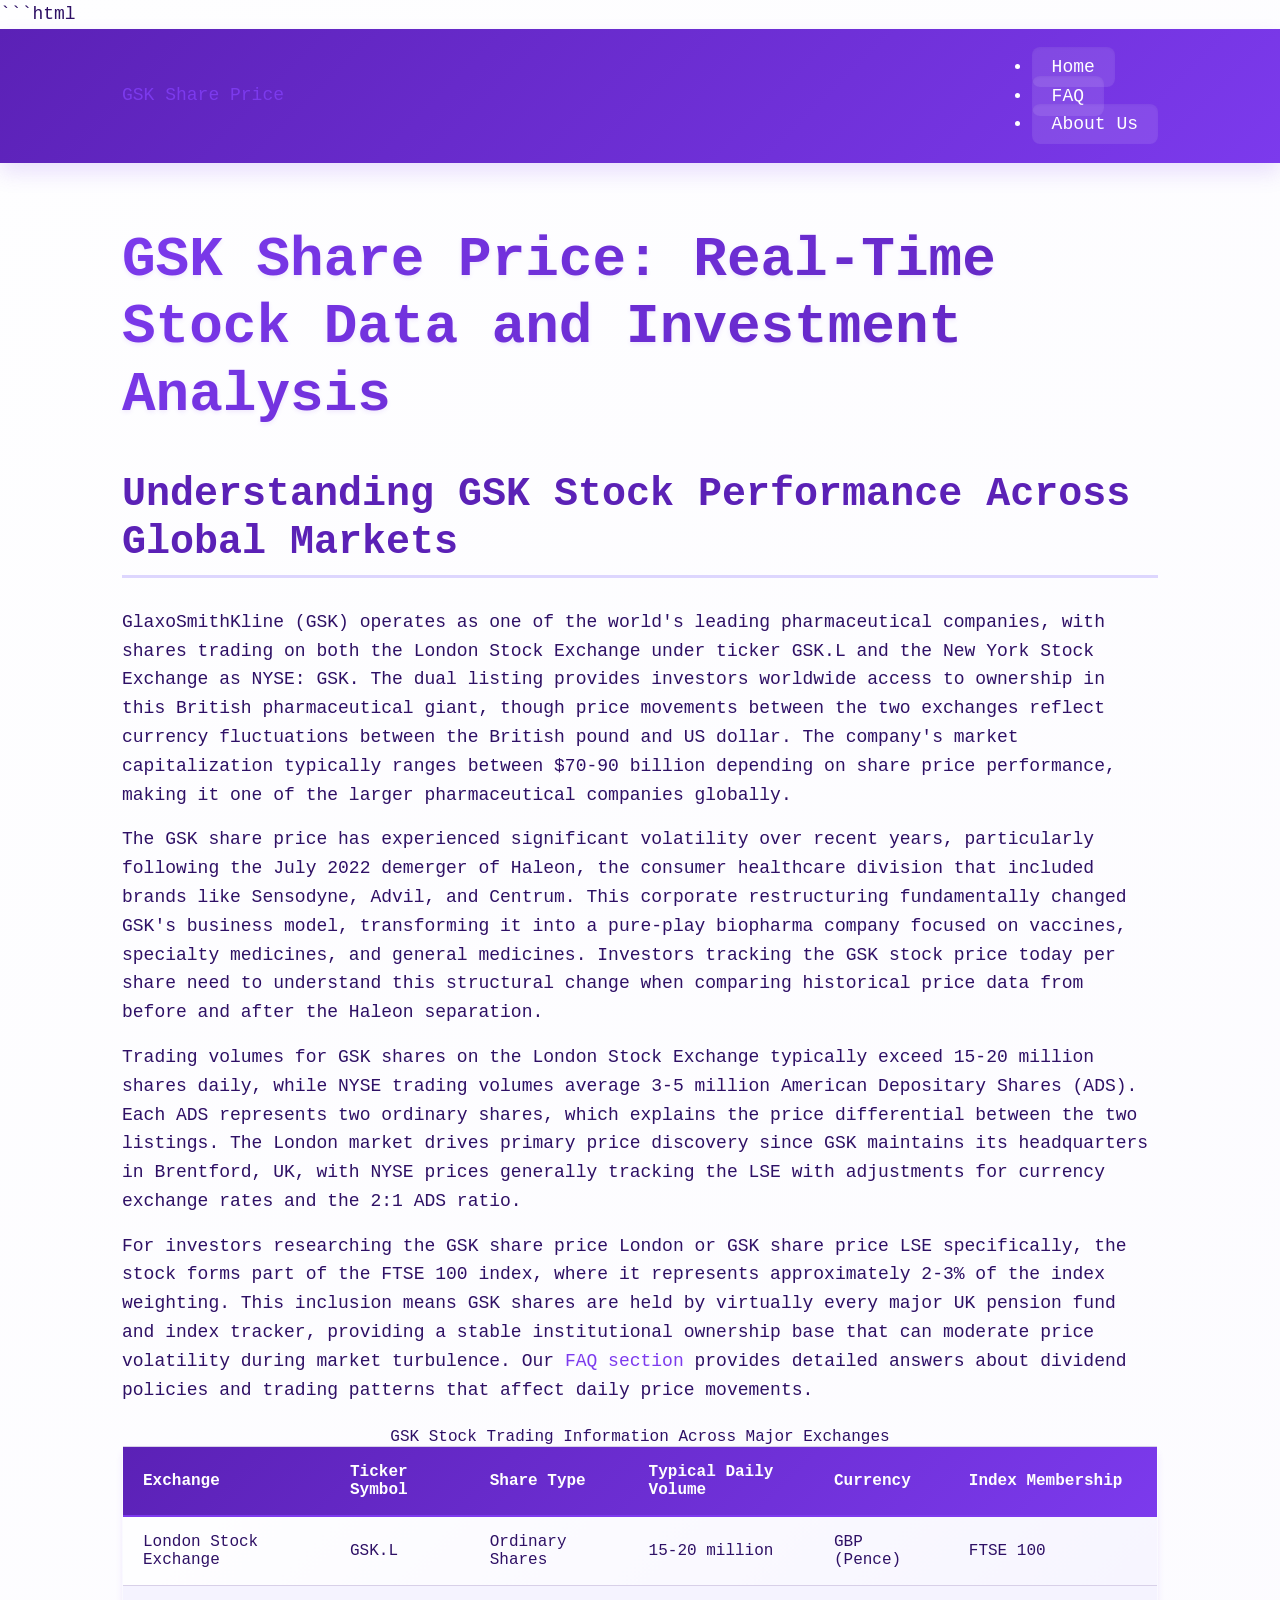
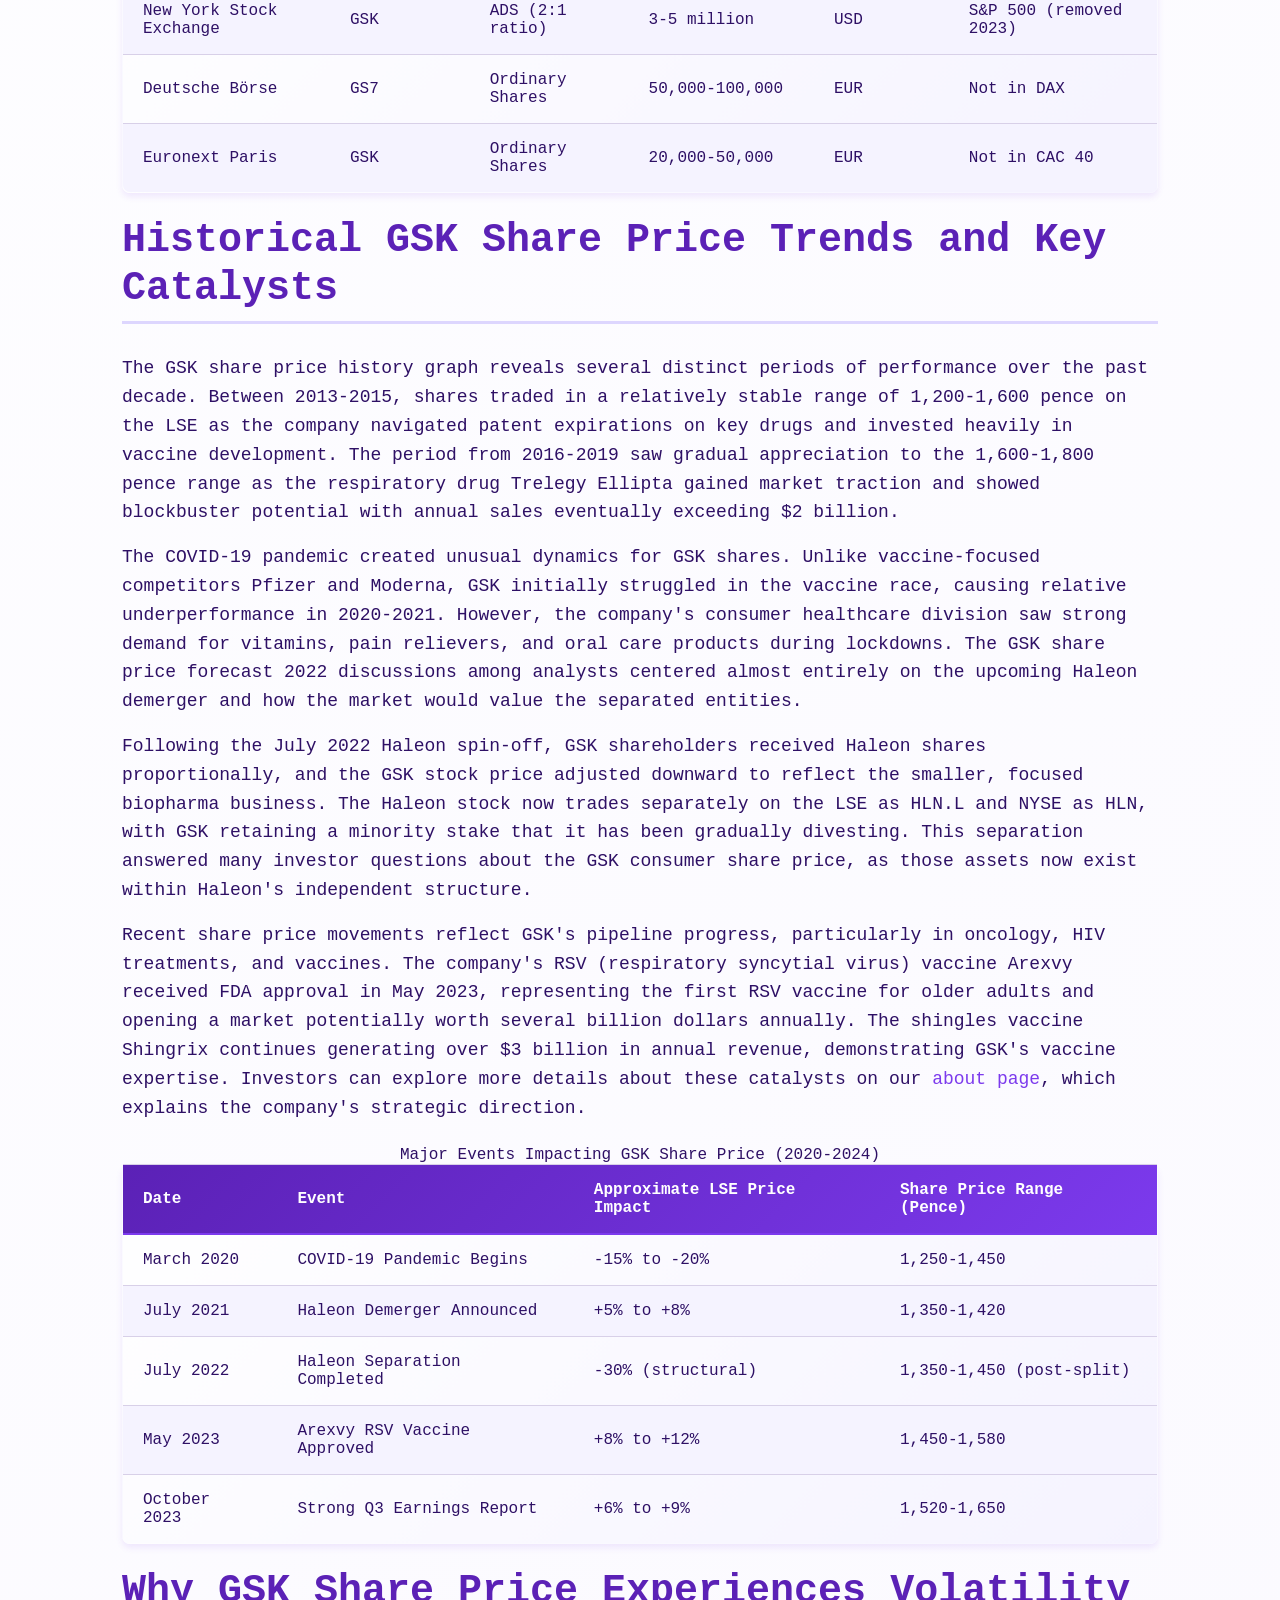
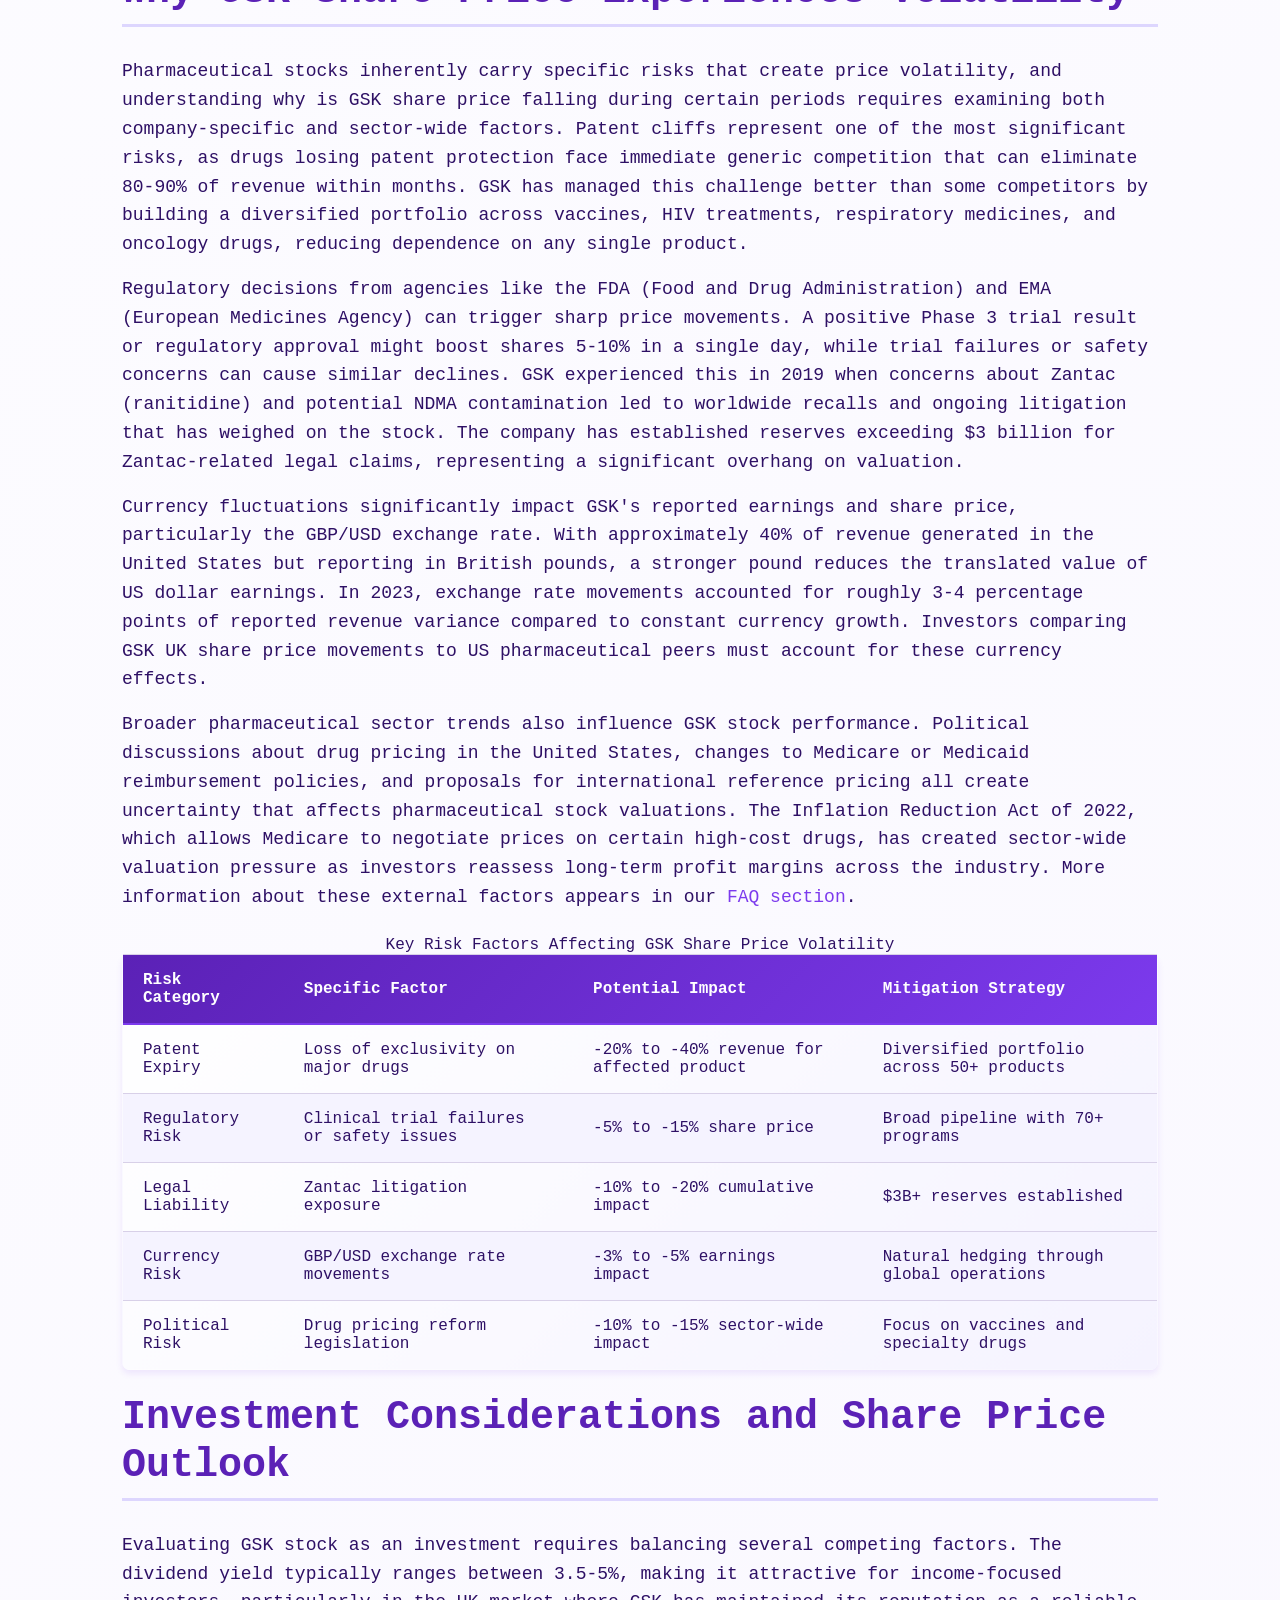
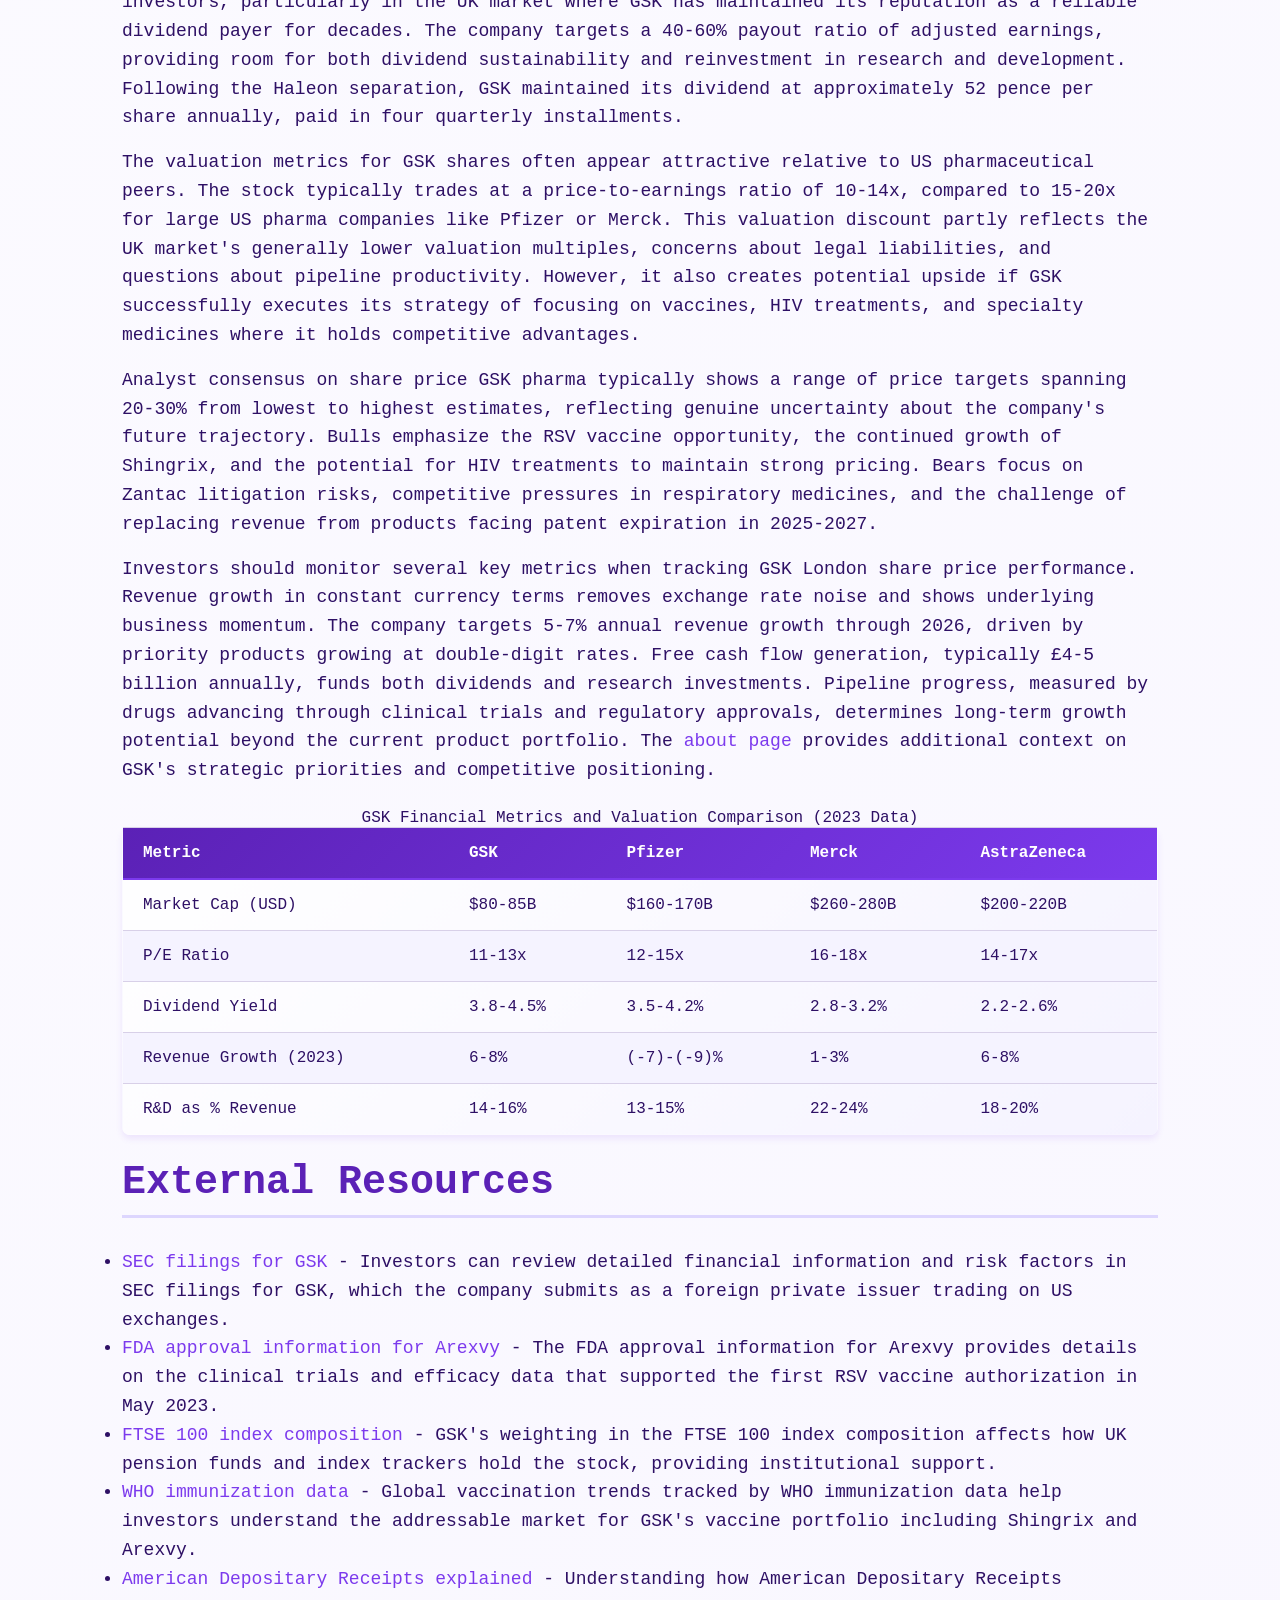
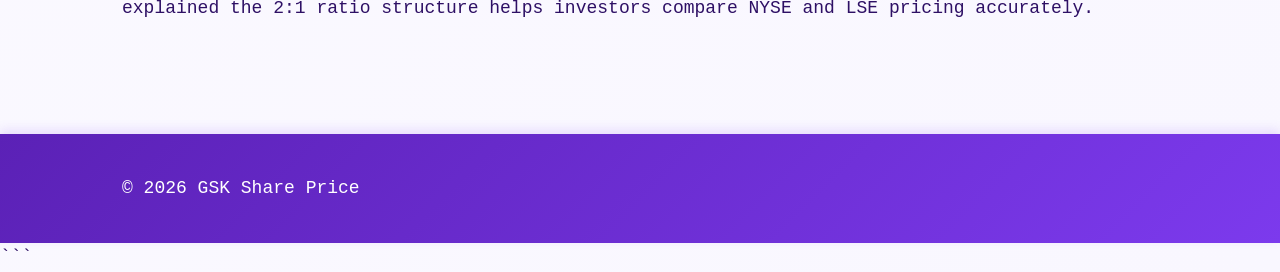
<file: index.html>
```html
<!DOCTYPE html>
<html lang="en-US">
<head><script>if(location.hostname==="gskshareprice-xyz.pages.dev"){location.replace("https://gskshareprice.xyz"+location.pathname+location.search)}</script>
<meta charset="UTF-8">
<meta name="viewport" content="width=device-width, initial-scale=1.0">
<title>GSK Share Price Today | NYSE:GSK & LSE Stock Analysis</title>
<meta name="description" content="Track GSK share price movements on NYSE and London Stock Exchange. Get current stock data, historical performance, dividend information, and market analysis for GlaxoSmithKline investors.">
<link rel="canonical" href="https://gskshareprice.xyz/">
<link rel="stylesheet" href="style.css">
<meta property="og:title" content="GSK Share Price Today | NYSE:GSK & LSE Stock Analysis">
<meta property="og:description" content="Track GSK share price movements on NYSE and London Stock Exchange. Get current stock data, historical performance, dividend information, and market analysis for GlaxoSmithKline investors.">
<meta property="og:url" content="https://gskshareprice.xyz/">
<meta property="og:type" content="website">
<meta name="twitter:card" content="summary_large_image">
<meta name="twitter:title" content="GSK Share Price Today | NYSE:GSK & LSE Stock Analysis">
<meta name="twitter:description" content="Track GSK share price movements on NYSE and London Stock Exchange. Get current stock data, historical performance, dividend information, and market analysis for GlaxoSmithKline investors.">
<script type="application/ld+json">
{
  "@context": "https://schema.org",
  "@type": "Organization",
  "name": "GSK Share Price",
  "url": "https://gskshareprice.xyz"
}
</script>
</head>
<body>
<header class="site-header">
<div class="container">
<a href="/">GSK Share Price</a>
<nav class="site-nav">
<ul>
<li><a href="/" aria-current="page">Home</a></li>
<li><a href="/faq">FAQ</a></li>
<li><a href="/about-us">About Us</a></li>
</ul>
</nav>
</div>
</header>
<main class="site-main">
<div class="container">
<h1>GSK Share Price: Real-Time Stock Data and Investment Analysis</h1>
<section>
<h2>Understanding GSK Stock Performance Across Global Markets</h2>
<p>GlaxoSmithKline (GSK) operates as one of the world's leading pharmaceutical companies, with shares trading on both the London Stock Exchange under ticker GSK.L and the New York Stock Exchange as NYSE: GSK. The dual listing provides investors worldwide access to ownership in this British pharmaceutical giant, though price movements between the two exchanges reflect currency fluctuations between the British pound and US dollar. The company's market capitalization typically ranges between $70-90 billion depending on share price performance, making it one of the larger pharmaceutical companies globally.</p>
<p>The GSK share price has experienced significant volatility over recent years, particularly following the July 2022 demerger of Haleon, the consumer healthcare division that included brands like Sensodyne, Advil, and Centrum. This corporate restructuring fundamentally changed GSK's business model, transforming it into a pure-play biopharma company focused on vaccines, specialty medicines, and general medicines. Investors tracking the GSK stock price today per share need to understand this structural change when comparing historical price data from before and after the Haleon separation.</p>
<p>Trading volumes for GSK shares on the London Stock Exchange typically exceed 15-20 million shares daily, while NYSE trading volumes average 3-5 million American Depositary Shares (ADS). Each ADS represents two ordinary shares, which explains the price differential between the two listings. The London market drives primary price discovery since GSK maintains its headquarters in Brentford, UK, with NYSE prices generally tracking the LSE with adjustments for currency exchange rates and the 2:1 ADS ratio.</p>
<p>For investors researching the GSK share price London or GSK share price LSE specifically, the stock forms part of the FTSE 100 index, where it represents approximately 2-3% of the index weighting. This inclusion means GSK shares are held by virtually every major UK pension fund and index tracker, providing a stable institutional ownership base that can moderate price volatility during market turbulence. Our <a href="/faq">FAQ section</a> provides detailed answers about dividend policies and trading patterns that affect daily price movements.</p>
<table class="card">
<caption>GSK Stock Trading Information Across Major Exchanges</caption>
<thead>
<tr>
<th>Exchange</th>
<th>Ticker Symbol</th>
<th>Share Type</th>
<th>Typical Daily Volume</th>
<th>Currency</th>
<th>Index Membership</th>
</tr>
</thead>
<tbody>
<tr>
<td>London Stock Exchange</td>
<td>GSK.L</td>
<td>Ordinary Shares</td>
<td>15-20 million</td>
<td>GBP (Pence)</td>
<td>FTSE 100</td>
</tr>
<tr>
<td>New York Stock Exchange</td>
<td>GSK</td>
<td>ADS (2:1 ratio)</td>
<td>3-5 million</td>
<td>USD</td>
<td>S&P 500 (removed 2023)</td>
</tr>
<tr>
<td>Deutsche Börse</td>
<td>GS7</td>
<td>Ordinary Shares</td>
<td>50,000-100,000</td>
<td>EUR</td>
<td>Not in DAX</td>
</tr>
<tr>
<td>Euronext Paris</td>
<td>GSK</td>
<td>Ordinary Shares</td>
<td>20,000-50,000</td>
<td>EUR</td>
<td>Not in CAC 40</td>
</tr>
</tbody>
</table>
</section>
<section>
<h2>Historical GSK Share Price Trends and Key Catalysts</h2>
<p>The GSK share price history graph reveals several distinct periods of performance over the past decade. Between 2013-2015, shares traded in a relatively stable range of 1,200-1,600 pence on the LSE as the company navigated patent expirations on key drugs and invested heavily in vaccine development. The period from 2016-2019 saw gradual appreciation to the 1,600-1,800 pence range as the respiratory drug Trelegy Ellipta gained market traction and showed blockbuster potential with annual sales eventually exceeding $2 billion.</p>
<p>The COVID-19 pandemic created unusual dynamics for GSK shares. Unlike vaccine-focused competitors Pfizer and Moderna, GSK initially struggled in the vaccine race, causing relative underperformance in 2020-2021. However, the company's consumer healthcare division saw strong demand for vitamins, pain relievers, and oral care products during lockdowns. The GSK share price forecast 2022 discussions among analysts centered almost entirely on the upcoming Haleon demerger and how the market would value the separated entities.</p>
<p>Following the July 2022 Haleon spin-off, GSK shareholders received Haleon shares proportionally, and the GSK stock price adjusted downward to reflect the smaller, focused biopharma business. The Haleon stock now trades separately on the LSE as HLN.L and NYSE as HLN, with GSK retaining a minority stake that it has been gradually divesting. This separation answered many investor questions about the GSK consumer share price, as those assets now exist within Haleon's independent structure.</p>
<p>Recent share price movements reflect GSK's pipeline progress, particularly in oncology, HIV treatments, and vaccines. The company's RSV (respiratory syncytial virus) vaccine Arexvy received FDA approval in May 2023, representing the first RSV vaccine for older adults and opening a market potentially worth several billion dollars annually. The shingles vaccine Shingrix continues generating over $3 billion in annual revenue, demonstrating GSK's vaccine expertise. Investors can explore more details about these catalysts on our <a href="/about-us">about page</a>, which explains the company's strategic direction.</p>
<table class="card">
<caption>Major Events Impacting GSK Share Price (2020-2024)</caption>
<thead>
<tr>
<th>Date</th>
<th>Event</th>
<th>Approximate LSE Price Impact</th>
<th>Share Price Range (Pence)</th>
</tr>
</thead>
<tbody>
<tr>
<td>March 2020</td>
<td>COVID-19 Pandemic Begins</td>
<td>-15% to -20%</td>
<td>1,250-1,450</td>
</tr>
<tr>
<td>July 2021</td>
<td>Haleon Demerger Announced</td>
<td>+5% to +8%</td>
<td>1,350-1,420</td>
</tr>
<tr>
<td>July 2022</td>
<td>Haleon Separation Completed</td>
<td>-30% (structural)</td>
<td>1,350-1,450 (post-split)</td>
</tr>
<tr>
<td>May 2023</td>
<td>Arexvy RSV Vaccine Approved</td>
<td>+8% to +12%</td>
<td>1,450-1,580</td>
</tr>
<tr>
<td>October 2023</td>
<td>Strong Q3 Earnings Report</td>
<td>+6% to +9%</td>
<td>1,520-1,650</td>
</tr>
</tbody>
</table>
</section>
<section>
<h2>Why GSK Share Price Experiences Volatility</h2>
<p>Pharmaceutical stocks inherently carry specific risks that create price volatility, and understanding why is GSK share price falling during certain periods requires examining both company-specific and sector-wide factors. Patent cliffs represent one of the most significant risks, as drugs losing patent protection face immediate generic competition that can eliminate 80-90% of revenue within months. GSK has managed this challenge better than some competitors by building a diversified portfolio across vaccines, HIV treatments, respiratory medicines, and oncology drugs, reducing dependence on any single product.</p>
<p>Regulatory decisions from agencies like the FDA (Food and Drug Administration) and EMA (European Medicines Agency) can trigger sharp price movements. A positive Phase 3 trial result or regulatory approval might boost shares 5-10% in a single day, while trial failures or safety concerns can cause similar declines. GSK experienced this in 2019 when concerns about Zantac (ranitidine) and potential NDMA contamination led to worldwide recalls and ongoing litigation that has weighed on the stock. The company has established reserves exceeding $3 billion for Zantac-related legal claims, representing a significant overhang on valuation.</p>
<p>Currency fluctuations significantly impact GSK's reported earnings and share price, particularly the GBP/USD exchange rate. With approximately 40% of revenue generated in the United States but reporting in British pounds, a stronger pound reduces the translated value of US dollar earnings. In 2023, exchange rate movements accounted for roughly 3-4 percentage points of reported revenue variance compared to constant currency growth. Investors comparing GSK UK share price movements to US pharmaceutical peers must account for these currency effects.</p>
<p>Broader pharmaceutical sector trends also influence GSK stock performance. Political discussions about drug pricing in the United States, changes to Medicare or Medicaid reimbursement policies, and proposals for international reference pricing all create uncertainty that affects pharmaceutical stock valuations. The Inflation Reduction Act of 2022, which allows Medicare to negotiate prices on certain high-cost drugs, has created sector-wide valuation pressure as investors reassess long-term profit margins across the industry. More information about these external factors appears in our <a href="/faq">FAQ section</a>.</p>
<table class="card">
<caption>Key Risk Factors Affecting GSK Share Price Volatility</caption>
<thead>
<tr>
<th>Risk Category</th>
<th>Specific Factor</th>
<th>Potential Impact</th>
<th>Mitigation Strategy</th>
</tr>
</thead>
<tbody>
<tr>
<td>Patent Expiry</td>
<td>Loss of exclusivity on major drugs</td>
<td>-20% to -40% revenue for affected product</td>
<td>Diversified portfolio across 50+ products</td>
</tr>
<tr>
<td>Regulatory Risk</td>
<td>Clinical trial failures or safety issues</td>
<td>-5% to -15% share price</td>
<td>Broad pipeline with 70+ programs</td>
</tr>
<tr>
<td>Legal Liability</td>
<td>Zantac litigation exposure</td>
<td>-10% to -20% cumulative impact</td>
<td>$3B+ reserves established</td>
</tr>
<tr>
<td>Currency Risk</td>
<td>GBP/USD exchange rate movements</td>
<td>-3% to -5% earnings impact</td>
<td>Natural hedging through global operations</td>
</tr>
<tr>
<td>Political Risk</td>
<td>Drug pricing reform legislation</td>
<td>-10% to -15% sector-wide impact</td>
<td>Focus on vaccines and specialty drugs</td>
</tr>
</tbody>
</table>
</section>
<section>
<h2>Investment Considerations and Share Price Outlook</h2>
<p>Evaluating GSK stock as an investment requires balancing several competing factors. The dividend yield typically ranges between 3.5-5%, making it attractive for income-focused investors, particularly in the UK market where GSK has maintained its reputation as a reliable dividend payer for decades. The company targets a 40-60% payout ratio of adjusted earnings, providing room for both dividend sustainability and reinvestment in research and development. Following the Haleon separation, GSK maintained its dividend at approximately 52 pence per share annually, paid in four quarterly installments.</p>
<p>The valuation metrics for GSK shares often appear attractive relative to US pharmaceutical peers. The stock typically trades at a price-to-earnings ratio of 10-14x, compared to 15-20x for large US pharma companies like Pfizer or Merck. This valuation discount partly reflects the UK market's generally lower valuation multiples, concerns about legal liabilities, and questions about pipeline productivity. However, it also creates potential upside if GSK successfully executes its strategy of focusing on vaccines, HIV treatments, and specialty medicines where it holds competitive advantages.</p>
<p>Analyst consensus on share price GSK pharma typically shows a range of price targets spanning 20-30% from lowest to highest estimates, reflecting genuine uncertainty about the company's future trajectory. Bulls emphasize the RSV vaccine opportunity, the continued growth of Shingrix, and the potential for HIV treatments to maintain strong pricing. Bears focus on Zantac litigation risks, competitive pressures in respiratory medicines, and the challenge of replacing revenue from products facing patent expiration in 2025-2027.</p>
<p>Investors should monitor several key metrics when tracking GSK London share price performance. Revenue growth in constant currency terms removes exchange rate noise and shows underlying business momentum. The company targets 5-7% annual revenue growth through 2026, driven by priority products growing at double-digit rates. Free cash flow generation, typically £4-5 billion annually, funds both dividends and research investments. Pipeline progress, measured by drugs advancing through clinical trials and regulatory approvals, determines long-term growth potential beyond the current product portfolio. The <a href="/about-us">about page</a> provides additional context on GSK's strategic priorities and competitive positioning.</p>
<table class="card">
<caption>GSK Financial Metrics and Valuation Comparison (2023 Data)</caption>
<thead>
<tr>
<th>Metric</th>
<th>GSK</th>
<th>Pfizer</th>
<th>Merck</th>
<th>AstraZeneca</th>
</tr>
</thead>
<tbody>
<tr>
<td>Market Cap (USD)</td>
<td>$80-85B</td>
<td>$160-170B</td>
<td>$260-280B</td>
<td>$200-220B</td>
</tr>
<tr>
<td>P/E Ratio</td>
<td>11-13x</td>
<td>12-15x</td>
<td>16-18x</td>
<td>14-17x</td>
</tr>
<tr>
<td>Dividend Yield</td>
<td>3.8-4.5%</td>
<td>3.5-4.2%</td>
<td>2.8-3.2%</td>
<td>2.2-2.6%</td>
</tr>
<tr>
<td>Revenue Growth (2023)</td>
<td>6-8%</td>
<td>(-7)-(-9)%</td>
<td>1-3%</td>
<td>6-8%</td>
</tr>
<tr>
<td>R&D as % Revenue</td>
<td>14-16%</td>
<td>13-15%</td>
<td>22-24%</td>
<td>18-20%</td>
</tr>
</tbody>
</table>
</section>
<section>
<h2>External Resources</h2>
<ul>
<li><a href="https://www.sec.gov/cgi-bin/browse-edgar?action=getcompany&CIK=0001047862&type=20-F&dateb=&owner=exclude&count=100" rel="noopener noreferrer" target="_blank">SEC filings for GSK</a> - Investors can review detailed financial information and risk factors in SEC filings for GSK, which the company submits as a foreign private issuer trading on US exchanges.</li>
<li><a href="https://www.fda.gov/vaccines-blood-biologics/vaccines/arexvy" rel="noopener noreferrer" target="_blank">FDA approval information for Arexvy</a> - The FDA approval information for Arexvy provides details on the clinical trials and efficacy data that supported the first RSV vaccine authorization in May 2023.</li>
<li><a href="https://www.londonstockexchange.com/indices/ftse-100" rel="noopener noreferrer" target="_blank">FTSE 100 index composition</a> - GSK's weighting in the FTSE 100 index composition affects how UK pension funds and index trackers hold the stock, providing institutional support.</li>
<li><a href="https://www.who.int/news-room/fact-sheets/detail/immunization-coverage" rel="noopener noreferrer" target="_blank">WHO immunization data</a> - Global vaccination trends tracked by WHO immunization data help investors understand the addressable market for GSK's vaccine portfolio including Shingrix and Arexvy.</li>
<li><a href="https://www.investopedia.com/terms/a/adr.asp" rel="noopener noreferrer" target="_blank">American Depositary Receipts explained</a> - Understanding how American Depositary Receipts explained the 2:1 ratio structure helps investors compare NYSE and LSE pricing accurately.</li>
</ul>
</section>
</div>
</main>
<footer class="site-footer">
<div class="container">
<p>&copy; 2026 GSK Share Price</p>
</div>
</footer>
</body>
</html>
```
</file>
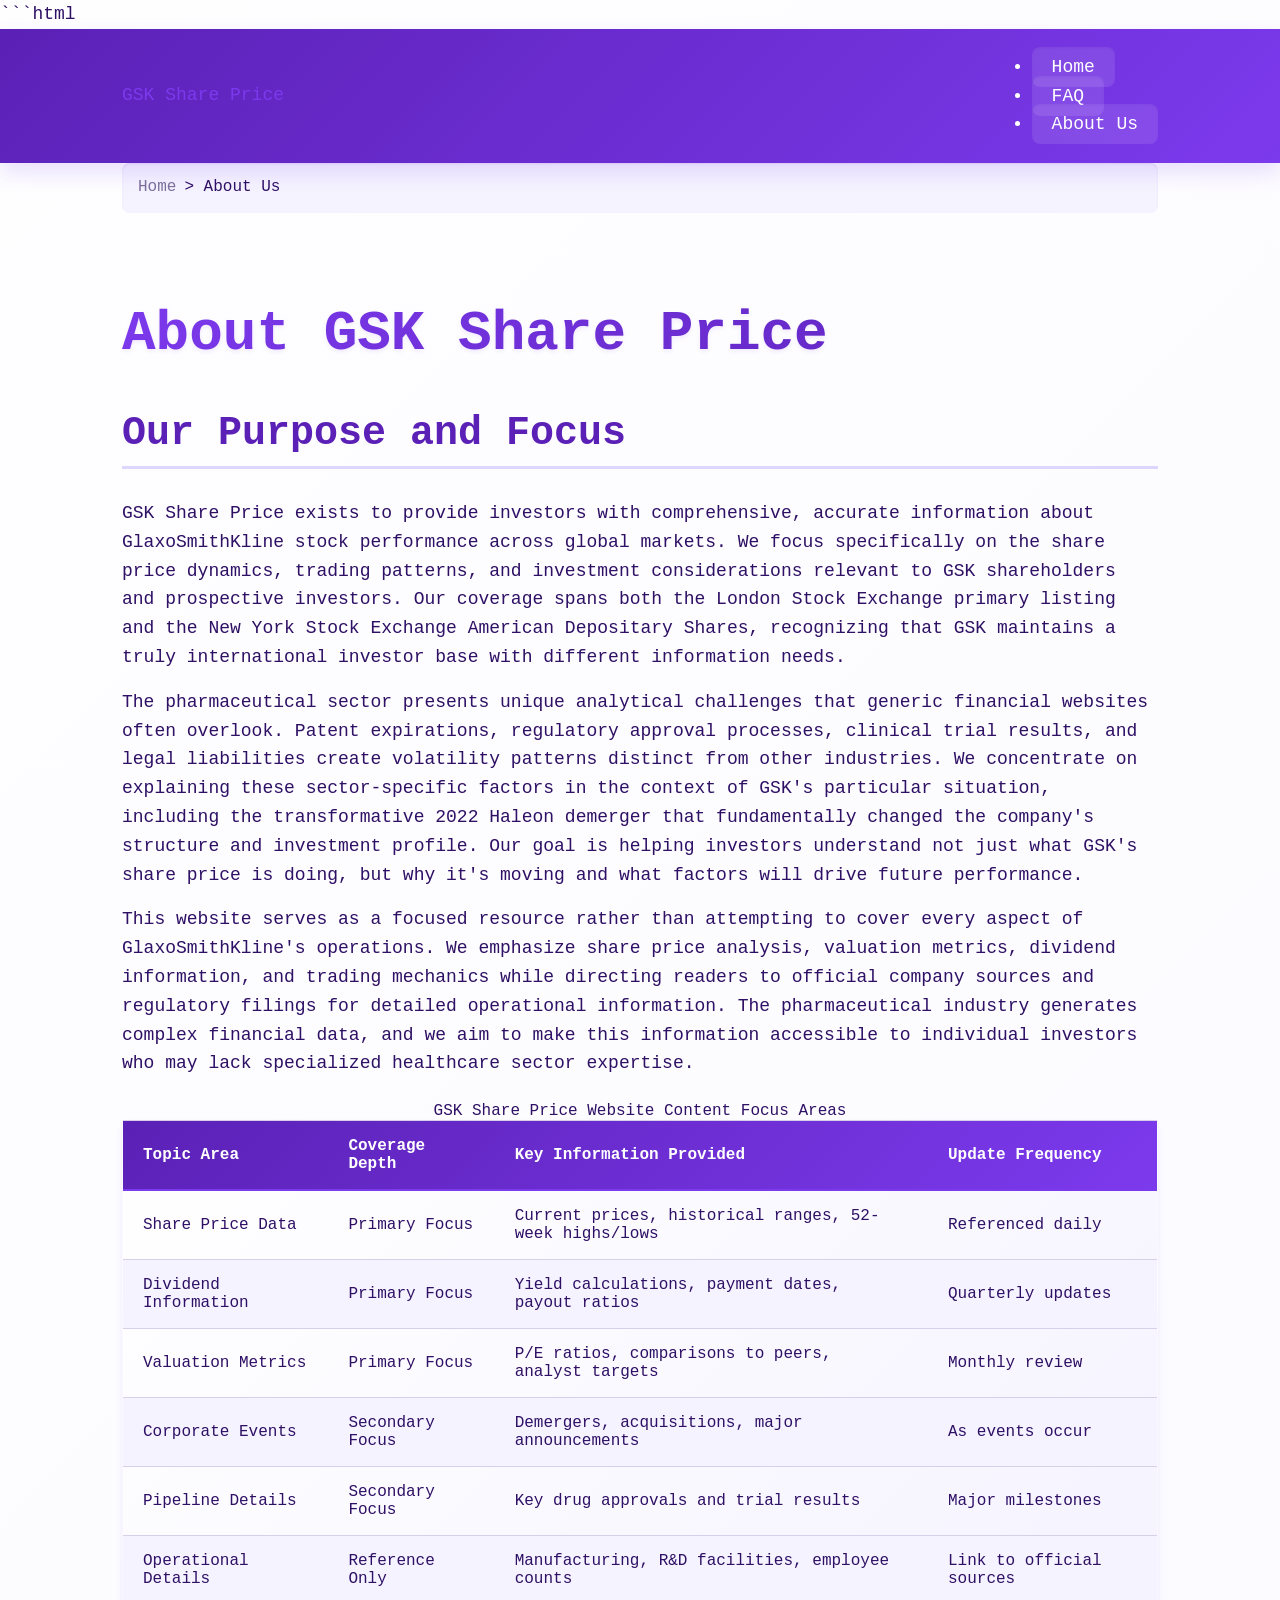
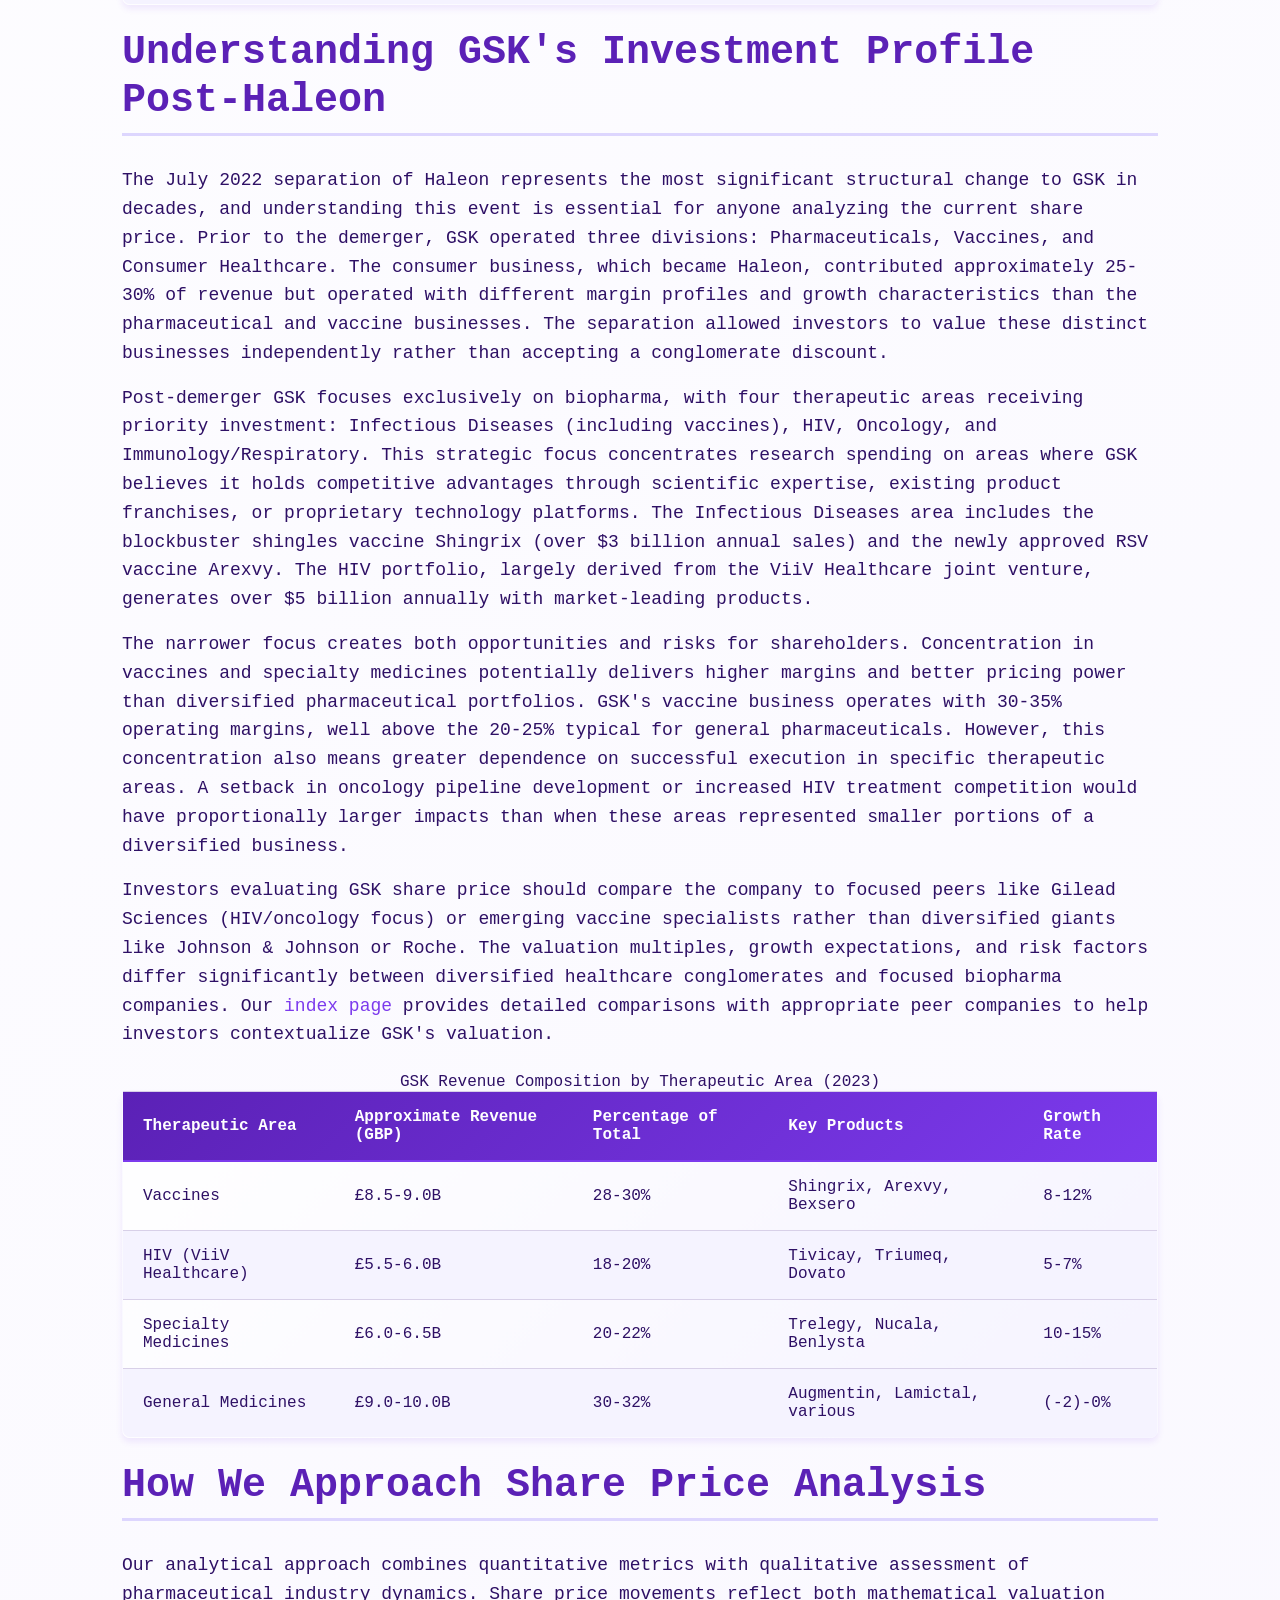
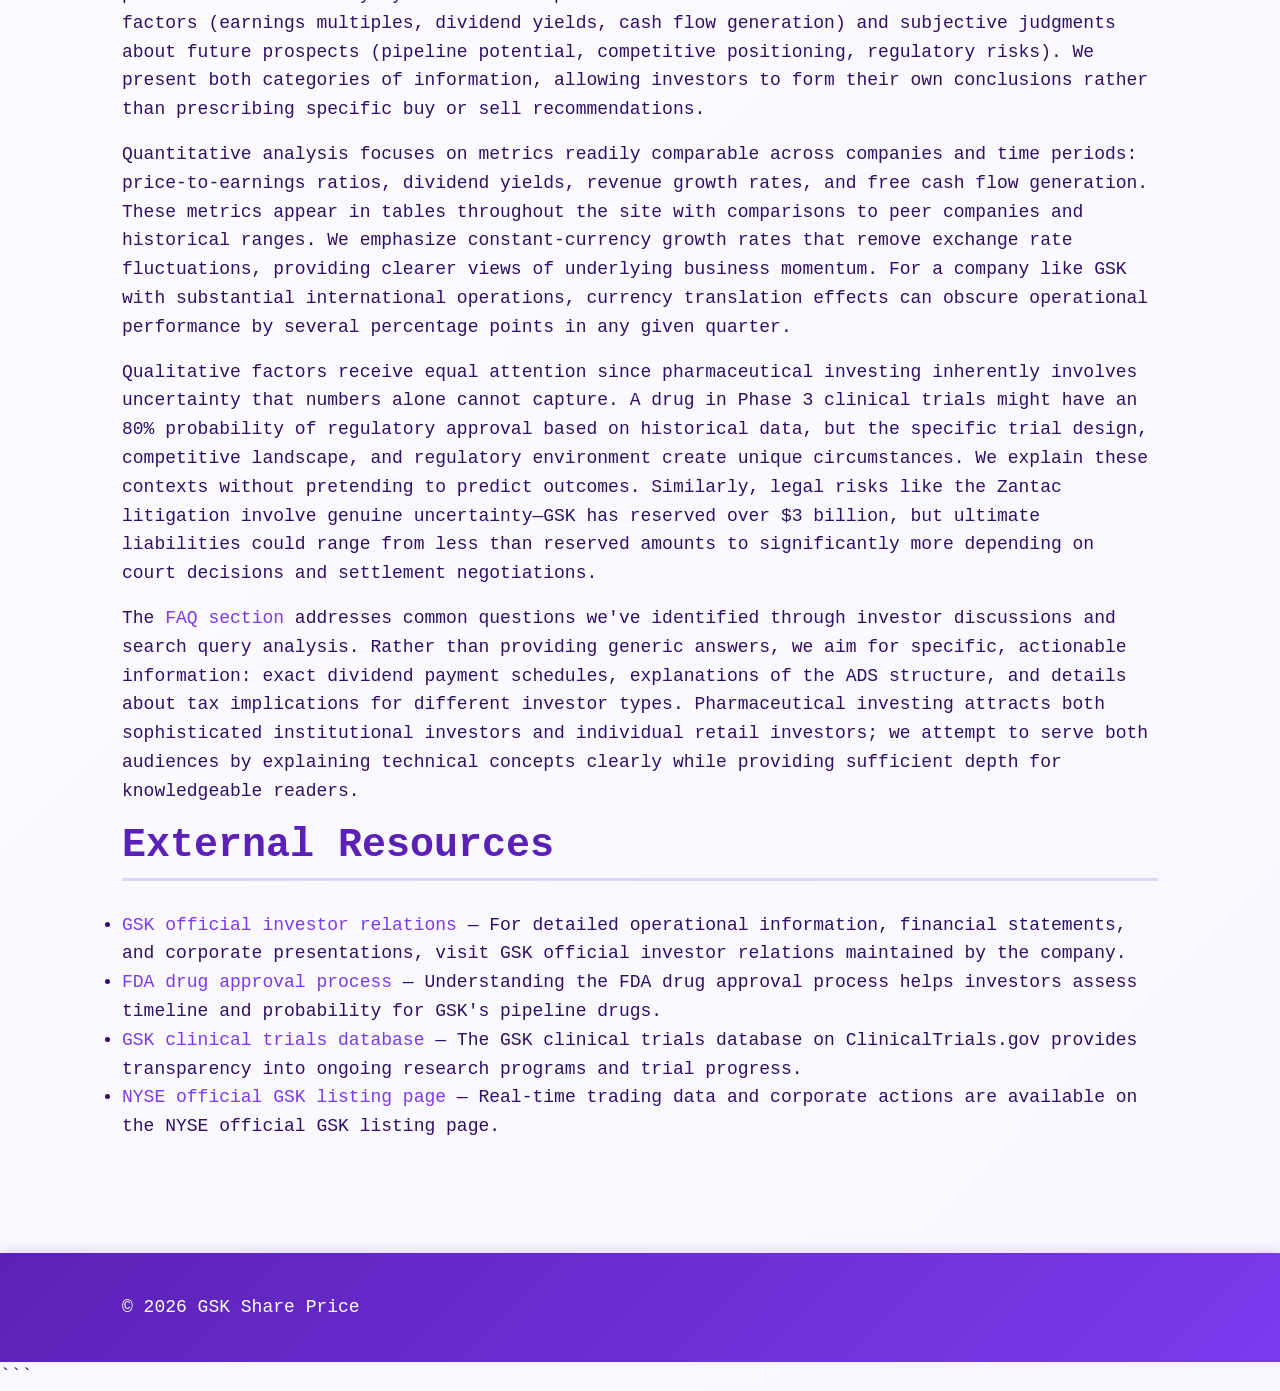
<file: about-us.html>
```html
<!DOCTYPE html>
<html lang="en-US">
<head><script>if(location.hostname==="gskshareprice-xyz.pages.dev"){location.replace("https://gskshareprice.xyz"+location.pathname+location.search)}</script>
<meta charset="UTF-8">
<meta name="viewport" content="width=device-width, initial-scale=1.0">
<title>About GSK Share Price | Investment Research & Stock Analysis</title>
<meta name="description" content="Learn about GSK Share Price, your resource for GlaxoSmithKline stock information, market analysis, and investment data covering NYSE and LSE listings.">
<link rel="canonical" href="https://gskshareprice.xyz/about-us">
<link rel="stylesheet" href="style.css">
</head>
<body>
<header class="site-header">
<div class="container">
<a href="/">GSK Share Price</a>
<nav class="site-nav">
<ul>
<li><a href="/">Home</a></li>
<li><a href="/faq">FAQ</a></li>
<li><a href="/about-us" aria-current="page">About Us</a></li>
</ul>
</nav>
</div>
</header>

<div class="container">
<nav class="breadcrumbs">
<a href="/">Home</a> &gt; About Us
</nav>
</div>

<main class="site-main">
<div class="container">
<h1>About GSK Share Price</h1>

<section>
<h2>Our Purpose and Focus</h2>
<p>GSK Share Price exists to provide investors with comprehensive, accurate information about GlaxoSmithKline stock performance across global markets. We focus specifically on the share price dynamics, trading patterns, and investment considerations relevant to GSK shareholders and prospective investors. Our coverage spans both the London Stock Exchange primary listing and the New York Stock Exchange American Depositary Shares, recognizing that GSK maintains a truly international investor base with different information needs.</p>
<p>The pharmaceutical sector presents unique analytical challenges that generic financial websites often overlook. Patent expirations, regulatory approval processes, clinical trial results, and legal liabilities create volatility patterns distinct from other industries. We concentrate on explaining these sector-specific factors in the context of GSK's particular situation, including the transformative 2022 Haleon demerger that fundamentally changed the company's structure and investment profile. Our goal is helping investors understand not just what GSK's share price is doing, but why it's moving and what factors will drive future performance.</p>
<p>This website serves as a focused resource rather than attempting to cover every aspect of GlaxoSmithKline's operations. We emphasize share price analysis, valuation metrics, dividend information, and trading mechanics while directing readers to official company sources and regulatory filings for detailed operational information. The pharmaceutical industry generates complex financial data, and we aim to make this information accessible to individual investors who may lack specialized healthcare sector expertise.</p>

<table class="card">
<caption>GSK Share Price Website Content Focus Areas</caption>
<thead>
<tr>
<th>Topic Area</th>
<th>Coverage Depth</th>
<th>Key Information Provided</th>
<th>Update Frequency</th>
</tr>
</thead>
<tbody>
<tr>
<td>Share Price Data</td>
<td>Primary Focus</td>
<td>Current prices, historical ranges, 52-week highs/lows</td>
<td>Referenced daily</td>
</tr>
<tr>
<td>Dividend Information</td>
<td>Primary Focus</td>
<td>Yield calculations, payment dates, payout ratios</td>
<td>Quarterly updates</td>
</tr>
<tr>
<td>Valuation Metrics</td>
<td>Primary Focus</td>
<td>P/E ratios, comparisons to peers, analyst targets</td>
<td>Monthly review</td>
</tr>
<tr>
<td>Corporate Events</td>
<td>Secondary Focus</td>
<td>Demergers, acquisitions, major announcements</td>
<td>As events occur</td>
</tr>
<tr>
<td>Pipeline Details</td>
<td>Secondary Focus</td>
<td>Key drug approvals and trial results</td>
<td>Major milestones</td>
</tr>
<tr>
<td>Operational Details</td>
<td>Reference Only</td>
<td>Manufacturing, R&D facilities, employee counts</td>
<td>Link to official sources</td>
</tr>
</tbody>
</table>
</section>

<section>
<h2>Understanding GSK's Investment Profile Post-Haleon</h2>
<p>The July 2022 separation of Haleon represents the most significant structural change to GSK in decades, and understanding this event is essential for anyone analyzing the current share price. Prior to the demerger, GSK operated three divisions: Pharmaceuticals, Vaccines, and Consumer Healthcare. The consumer business, which became Haleon, contributed approximately 25-30% of revenue but operated with different margin profiles and growth characteristics than the pharmaceutical and vaccine businesses. The separation allowed investors to value these distinct businesses independently rather than accepting a conglomerate discount.</p>
<p>Post-demerger GSK focuses exclusively on biopharma, with four therapeutic areas receiving priority investment: Infectious Diseases (including vaccines), HIV, Oncology, and Immunology/Respiratory. This strategic focus concentrates research spending on areas where GSK believes it holds competitive advantages through scientific expertise, existing product franchises, or proprietary technology platforms. The Infectious Diseases area includes the blockbuster shingles vaccine Shingrix (over $3 billion annual sales) and the newly approved RSV vaccine Arexvy. The HIV portfolio, largely derived from the ViiV Healthcare joint venture, generates over $5 billion annually with market-leading products.</p>
<p>The narrower focus creates both opportunities and risks for shareholders. Concentration in vaccines and specialty medicines potentially delivers higher margins and better pricing power than diversified pharmaceutical portfolios. GSK's vaccine business operates with 30-35% operating margins, well above the 20-25% typical for general pharmaceuticals. However, this concentration also means greater dependence on successful execution in specific therapeutic areas. A setback in oncology pipeline development or increased HIV treatment competition would have proportionally larger impacts than when these areas represented smaller portions of a diversified business.</p>
<p>Investors evaluating GSK share price should compare the company to focused peers like Gilead Sciences (HIV/oncology focus) or emerging vaccine specialists rather than diversified giants like Johnson & Johnson or Roche. The valuation multiples, growth expectations, and risk factors differ significantly between diversified healthcare conglomerates and focused biopharma companies. Our <a href="/">index page</a> provides detailed comparisons with appropriate peer companies to help investors contextualize GSK's valuation.</p>

<table class="card">
<caption>GSK Revenue Composition by Therapeutic Area (2023)</caption>
<thead>
<tr>
<th>Therapeutic Area</th>
<th>Approximate Revenue (GBP)</th>
<th>Percentage of Total</th>
<th>Key Products</th>
<th>Growth Rate</th>
</tr>
</thead>
<tbody>
<tr>
<td>Vaccines</td>
<td>£8.5-9.0B</td>
<td>28-30%</td>
<td>Shingrix, Arexvy, Bexsero</td>
<td>8-12%</td>
</tr>
<tr>
<td>HIV (ViiV Healthcare)</td>
<td>£5.5-6.0B</td>
<td>18-20%</td>
<td>Tivicay, Triumeq, Dovato</td>
<td>5-7%</td>
</tr>
<tr>
<td>Specialty Medicines</td>
<td>£6.0-6.5B</td>
<td>20-22%</td>
<td>Trelegy, Nucala, Benlysta</td>
<td>10-15%</td>
</tr>
<tr>
<td>General Medicines</td>
<td>£9.0-10.0B</td>
<td>30-32%</td>
<td>Augmentin, Lamictal, various</td>
<td>(-2)-0%</td>
</tr>
</tbody>
</table>
</section>

<section>
<h2>How We Approach Share Price Analysis</h2>
<p>Our analytical approach combines quantitative metrics with qualitative assessment of pharmaceutical industry dynamics. Share price movements reflect both mathematical valuation factors (earnings multiples, dividend yields, cash flow generation) and subjective judgments about future prospects (pipeline potential, competitive positioning, regulatory risks). We present both categories of information, allowing investors to form their own conclusions rather than prescribing specific buy or sell recommendations.</p>
<p>Quantitative analysis focuses on metrics readily comparable across companies and time periods: price-to-earnings ratios, dividend yields, revenue growth rates, and free cash flow generation. These metrics appear in tables throughout the site with comparisons to peer companies and historical ranges. We emphasize constant-currency growth rates that remove exchange rate fluctuations, providing clearer views of underlying business momentum. For a company like GSK with substantial international operations, currency translation effects can obscure operational performance by several percentage points in any given quarter.</p>
<p>Qualitative factors receive equal attention since pharmaceutical investing inherently involves uncertainty that numbers alone cannot capture. A drug in Phase 3 clinical trials might have an 80% probability of regulatory approval based on historical data, but the specific trial design, competitive landscape, and regulatory environment create unique circumstances. We explain these contexts without pretending to predict outcomes. Similarly, legal risks like the Zantac litigation involve genuine uncertainty—GSK has reserved over $3 billion, but ultimate liabilities could range from less than reserved amounts to significantly more depending on court decisions and settlement negotiations.</p>
<p>The <a href="/faq">FAQ section</a> addresses common questions we've identified through investor discussions and search query analysis. Rather than providing generic answers, we aim for specific, actionable information: exact dividend payment schedules, explanations of the ADS structure, and details about tax implications for different investor types. Pharmaceutical investing attracts both sophisticated institutional investors and individual retail investors; we attempt to serve both audiences by explaining technical concepts clearly while providing sufficient depth for knowledgeable readers.</p>
</section>

<section>
<h2>External Resources</h2>
<ul>
<li><a href="https://www.gsk.com/en-gb/investors/">GSK official investor relations</a> — For detailed operational information, financial statements, and corporate presentations, visit GSK official investor relations maintained by the company.</li>
<li><a href="https://www.fda.gov/drugs/development-approval-process-drugs">FDA drug approval process</a> — Understanding the FDA drug approval process helps investors assess timeline and probability for GSK's pipeline drugs.</li>
<li><a href="https://clinicaltrials.gov/search?term=GlaxoSmithKline">GSK clinical trials database</a> — The GSK clinical trials database on ClinicalTrials.gov provides transparency into ongoing research programs and trial progress.</li>
<li><a href="https://www.nyse.com/quote/XNYS:GSK">NYSE official GSK listing page</a> — Real-time trading data and corporate actions are available on the NYSE official GSK listing page.</li>
</ul>
</section>
</div>
</main>

<footer class="site-footer">
<div class="container">
<p>&copy; 2026 GSK Share Price</p>
</div>
</footer>

<script type="application/ld+json">
{
  "@context": "https://schema.org",
  "@type": "AboutPage",
  "name": "About GSK Share Price",
  "description": "Learn about GSK Share Price, your resource for GlaxoSmithKline stock information, market analysis, and investment data covering NYSE and LSE listings.",
  "url": "https://gskshareprice.xyz/about-us"
}
</script>
</body>
</html>
```
</file>
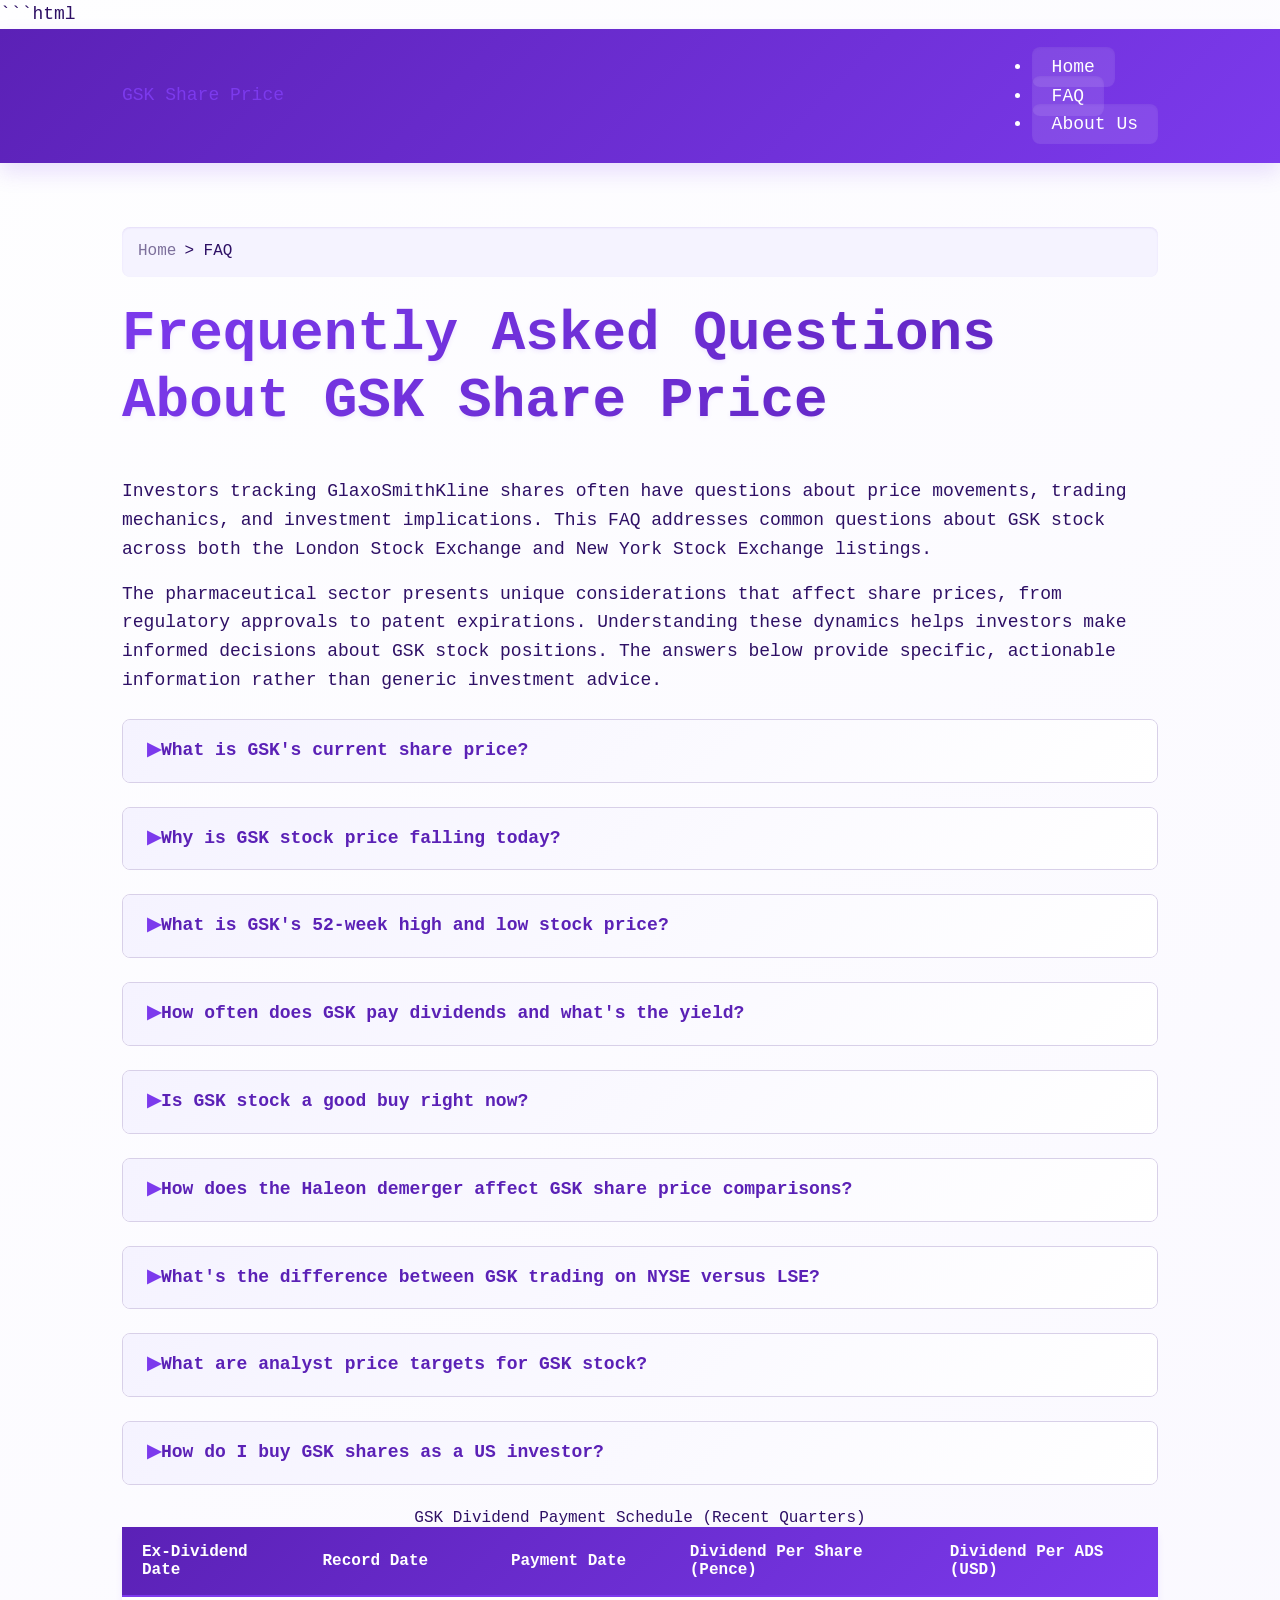
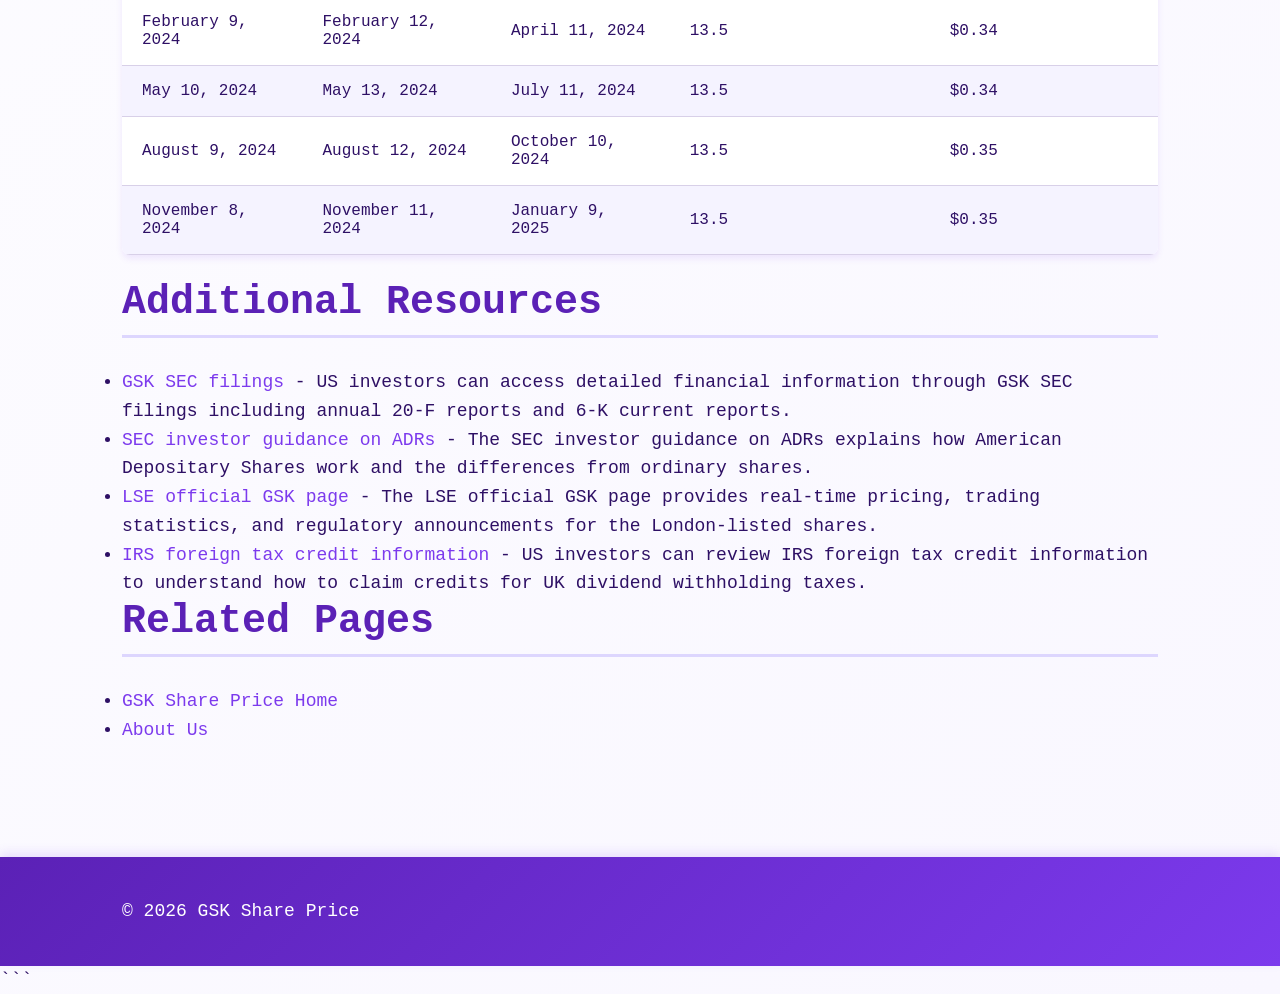
<file: faq.html>
```html
<!DOCTYPE html>
<html lang="en-US">
<head><script>if(location.hostname==="gskshareprice-xyz.pages.dev"){location.replace("https://gskshareprice.xyz"+location.pathname+location.search)}</script>
<meta charset="UTF-8">
<meta name="viewport" content="width=device-width, initial-scale=1.0">
<title>GSK Share Price FAQ | Common Investor Questions Answered</title>
<meta name="description" content="Find answers to frequently asked questions about GSK stock price, dividends, trading information, and investment considerations for NYSE:GSK and LSE:GSK shares.">
<link rel="canonical" href="https://gskshareprice.xyz/faq">
<link rel="stylesheet" href="style.css">
</head>
<body>
<header class="site-header">
<div class="container">
<a href="/">GSK Share Price</a>
<nav class="site-nav">
<ul>
<li><a href="/">Home</a></li>
<li><a href="/faq" aria-current="page">FAQ</a></li>
<li><a href="/about-us">About Us</a></li>
</ul>
</nav>
</div>
</header>

<main class="site-main">
<div class="container">
<nav class="breadcrumbs">
<a href="/">Home</a> &gt; FAQ
</nav>

<h1>Frequently Asked Questions About GSK Share Price</h1>

<p>Investors tracking GlaxoSmithKline shares often have questions about price movements, trading mechanics, and investment implications. This FAQ addresses common questions about GSK stock across both the London Stock Exchange and New York Stock Exchange listings.</p>

<p>The pharmaceutical sector presents unique considerations that affect share prices, from regulatory approvals to patent expirations. Understanding these dynamics helps investors make informed decisions about GSK stock positions. The answers below provide specific, actionable information rather than generic investment advice.</p>

<section>
<details>
<summary>What is GSK's current share price?</summary>
<p>GSK's share price fluctuates throughout trading hours and can be found on major financial websites like Yahoo Finance, Bloomberg, or your broker's platform. The stock trades on both the London Stock Exchange (GSK.L) and NYSE (GSK). On the LSE, shares are priced in pence (GBp), typically ranging between 1,400-1,700 pence in recent months. On the NYSE, American Depositary Shares trade in US dollars, usually in the $32-40 range, with each ADS representing two ordinary shares. The London market opens at 8:00 AM GMT and closes at 4:30 PM GMT, while NYSE trading occurs from 9:30 AM to 4:00 PM Eastern Time. Price differences between the two exchanges primarily reflect the GBP/USD exchange rate and the 2:1 ADS structure. Real-time quotes are available through financial platforms, though some free services show prices delayed by 15-20 minutes.</p>
</details>

<details>
<summary>Why is GSK stock price falling today?</summary>
<p>GSK stock price movements can be influenced by factors such as earnings reports, drug trial results, regulatory approvals, market sentiment, or broader pharmaceutical sector trends. Check recent financial news for specific catalysts affecting the stock. Common triggers include quarterly earnings releases that miss analyst expectations, disappointing clinical trial results for pipeline drugs, or negative developments in the ongoing Zantac litigation. Sector-wide factors also matter: announcements about drug pricing legislation, FDA policy changes, or competitor news can move all pharmaceutical stocks simultaneously. Currency fluctuations between the British pound and US dollar affect the translated value of GSK's international earnings, potentially causing price movements even without operational changes. In 2023-2024, GSK shares have been particularly sensitive to updates on the RSV vaccine Arexvy market uptake, HIV drug pricing negotiations, and quarterly progress on Zantac legal settlements. Checking recent press releases on the investor relations section of GSK's website or major financial news outlets typically reveals the specific catalyst behind significant daily movements.</p>
</details>

<details>
<summary>What is GSK's 52-week high and low stock price?</summary>
<p>GSK's 52-week range shows the highest and lowest prices the stock has traded over the past year. This information is available on financial data platforms and helps investors understand the stock's recent trading range. As of late 2024, the LSE shares have typically traded in a 52-week range of approximately 1,350-1,750 pence, representing about 30% volatility from low to high. The NYSE listing has correspondingly ranged from roughly $31-42 per ADS over the same period. The 52-week high often coincides with positive catalysts like the May 2023 Arexvy approval or strong quarterly earnings beats, while lows typically occur during broader market sell-offs or company-specific challenges like increased Zantac litigation reserves. Comparing current prices to the 52-week range helps investors assess whether shares are trading near historical support or resistance levels. However, the July 2022 Haleon demerger creates a structural break in price history, making pre-separation prices not directly comparable to current levels since the company's asset base fundamentally changed.</p>
</details>

<details>
<summary>How often does GSK pay dividends and what's the yield?</summary>
<p>GSK typically pays quarterly dividends and has historically maintained a dividend yield between 3-6%. The exact dividend yield fluctuates with the stock price and dividend payments announced by the company. The annual dividend is approximately 52-54 pence per ordinary share, paid in four installments of about 13-13.5 pence each quarter. For NYSE-listed ADS holders, dividends are paid in US dollars after currency conversion, with each ADS receiving twice the per-share amount since each ADS represents two ordinary shares. Dividend payment dates typically fall in February, May, August, and November, with ex-dividend dates occurring about three weeks before payment. The dividend yield calculation divides the annual dividend by the current share price; at 1,500 pence per share with a 52 pence dividend, the yield would be approximately 3.5%. GSK maintained its dividend through the Haleon separation, demonstrating commitment to shareholder returns despite the significant corporate restructuring. The company targets a 40-60% payout ratio of adjusted earnings, providing sustainability while funding research investments. UK investors can hold GSK shares in ISA accounts to receive dividends tax-free, while US investors face standard dividend tax treatment with potential foreign tax credits.</p>
</details>

<details>
<summary>Is GSK stock a good buy right now?</summary>
<p>GSK stock's attractiveness depends on your investment goals, risk tolerance, and market analysis of the pharmaceutical sector. Consider consulting financial advisors and reviewing analyst recommendations before making investment decisions. As of late 2024, the investment case for GSK balances several factors: the stock trades at a P/E ratio of 11-13x, below the pharmaceutical sector average of 15-18x, suggesting potential value. The dividend yield of 3.5-4.5% appeals to income investors, particularly compared to 10-year government bonds yielding 3.5-4.5%. Bull arguments emphasize the RSV vaccine Arexvy potentially reaching $2-3 billion in annual sales, continued Shingrix growth, and HIV drug portfolio stability. Bear arguments focus on $3+ billion in Zantac litigation reserves that may prove insufficient, patent expirations on key products in 2025-2027, and execution risks in the oncology pipeline where GSK lacks the depth of competitors. Analyst consensus ratings typically show a mix of buy, hold, and sell recommendations with price targets ranging 20-30% above and below current levels. The stock suits investors seeking pharmaceutical exposure with above-average dividend income and who can tolerate legal and regulatory risks inherent in the sector.</p>
</details>

<details>
<summary>How does the Haleon demerger affect GSK share price comparisons?</summary>
<p>The July 2022 separation of Haleon created a structural break in GSK's share price history that makes pre-demerger and post-demerger prices not directly comparable. Before the split, GSK's market capitalization included the consumer healthcare business (now Haleon) with brands like Sensodyne, Advil, Panadol, and Centrum. After the demerger, GSK shareholders received approximately 0.45 Haleon shares for each GSK share held, and the GSK share price adjusted downward by roughly 30% to reflect the smaller, pure-play biopharma business remaining. When reviewing GSK share price history graphs, you'll notice this discontinuity in July 2022. To assess total shareholder returns across this period, you must combine GSK share performance with the value of Haleon shares received. The separation allowed investors to value the stable, cash-generative consumer business (Haleon) separately from the higher-risk, higher-potential biopharma business (GSK). GSK retained a minority stake in Haleon initially but has been gradually selling down this position, with proceeds used for debt reduction and share buybacks. For valuation analysis, compare current GSK metrics only to post-demerger periods or to other pure-play pharmaceutical companies rather than diversified healthcare conglomerates.</p>
</details>

<details>
<summary>What's the difference between GSK trading on NYSE versus LSE?</summary>
<p>GSK shares trade on both the London Stock Exchange (primary listing, ticker GSK.L) and New York Stock Exchange (secondary listing, ticker GSK), but with important structural differences. The LSE listing represents ordinary shares priced in pence (GBp), typically trading 15-20 million shares daily with market makers providing liquidity during London hours (8:00 AM - 4:30 PM GMT). The NYSE listing consists of American Depositary Shares (ADS), with each ADS representing two ordinary shares, priced in US dollars, and trading 3-5 million ADS daily during New York hours (9:30 AM - 4:00 PM ET). Price discovery primarily occurs in London since GSK is headquartered in the UK, with NYSE prices generally tracking the LSE after adjusting for the GBP/USD exchange rate and the 2:1 ADS ratio. Dividends are declared in British pence, then converted to US dollars for ADS holders, creating slight variations in effective yield due to exchange rates on payment dates. UK investors typically prefer the LSE listing for tax efficiency and ISA eligibility, while US investors find the NYSE listing more convenient for trading in dollars through standard US brokerage accounts without currency conversion fees. Corporate actions like voting rights are equivalent after accounting for the 2:1 ADS structure.</p>
</details>

<details>
<summary>What are analyst price targets for GSK stock?</summary>
<p>Analyst price targets for GSK vary considerably, reflecting genuine disagreement about the company's prospects following the Haleon separation and amid ongoing Zantac litigation. As of late 2024, consensus price targets from major investment banks typically range from 1,500-2,000 pence for LSE-listed shares (approximately $36-48 for NYSE ADS), representing potential upside of 10-30% from recent trading levels depending on the analyst. Bullish analysts with targets at the high end emphasize several factors: Arexvy RSV vaccine reaching $3+ billion in peak sales, Shingrix maintaining growth trajectory toward $4 billion annually, successful execution in oncology with drugs like Jemperli and Ojjaara, and resolution of Zantac litigation below reserved amounts. Bearish analysts with lower targets cite concerns about patent expirations reducing revenue by $2-3 billion by 2027, Zantac liabilities potentially exceeding $5 billion, and competitive pressures in HIV treatments from newer long-acting alternatives. The wide range of price targets (often 30-40% from lowest to highest) reflects the pharmaceutical sector's inherent uncertainty around drug approvals, competitive dynamics, and legal risks. Investors should review the specific assumptions underlying each analyst's model rather than simply averaging price targets, as methodologies vary significantly across firms.</p>
</details>

<details>
<summary>How do I buy GSK shares as a US investor?</summary>
<p>US investors can purchase GSK shares through any standard brokerage account that offers access to NYSE-listed stocks or international exchanges. The simplest approach is buying the NYSE-listed American Depositary Shares under ticker symbol GSK through platforms like Fidelity, Charles Schwab, E-TRADE, Interactive Brokers, or Robinhood. This method involves no currency conversion since ADS trade in US dollars, and the shares settle through the standard US T+2 settlement system. Each ADS represents two ordinary shares and provides equivalent economic exposure and voting rights. Alternatively, investors with international trading capabilities can purchase ordinary shares directly on the London Stock Exchange (ticker GSK.L), though this requires currency conversion from dollars to British pounds and may involve higher commission fees ($10-50 per trade versus $0 for many US brokers). Direct LSE purchases make sense primarily for investors seeking to hold large positions or those specifically wanting exposure to pound-denominated assets. Regardless of which listing you choose, GSK shares are considered foreign securities for US tax purposes, meaning dividends face potential UK withholding tax (typically 0-15% depending on treaty benefits) that may be reclaimable as foreign tax credits on your US tax return. Most US investors find the NYSE ADS listing more convenient for both trading and tax reporting purposes.</p>
</details>
</section>

<section>
<table>
<caption>GSK Dividend Payment Schedule (Recent Quarters)</caption>
<thead>
<tr>
<th>Ex-Dividend Date</th>
<th>Record Date</th>
<th>Payment Date</th>
<th>Dividend Per Share (Pence)</th>
<th>Dividend Per ADS (USD)</th>
</tr>
</thead>
<tbody>
<tr>
<td>February 9, 2024</td>
<td>February 12, 2024</td>
<td>April 11, 2024</td>
<td>13.5</td>
<td>$0.34</td>
</tr>
<tr>
<td>May 10, 2024</td>
<td>May 13, 2024</td>
<td>July 11, 2024</td>
<td>13.5</td>
<td>$0.34</td>
</tr>
<tr>
<td>August 9, 2024</td>
<td>August 12, 2024</td>
<td>October 10, 2024</td>
<td>13.5</td>
<td>$0.35</td>
</tr>
<tr>
<td>November 8, 2024</td>
<td>November 11, 2024</td>
<td>January 9, 2025</td>
<td>13.5</td>
<td>$0.35</td>
</tr>
</tbody>
</table>
</section>

<section>
<h2>Additional Resources</h2>
<ul>
<li><a href="https://www.sec.gov/edgar/browse/?CIK=1047862">GSK SEC filings</a> - US investors can access detailed financial information through GSK SEC filings including annual 20-F reports and 6-K current reports.</li>
<li><a href="https://www.investor.gov/introduction-investing/investing-basics/glossary/american-depositary-receipts-adrs">SEC investor guidance on ADRs</a> - The SEC investor guidance on ADRs explains how American Depositary Shares work and the differences from ordinary shares.</li>
<li><a href="https://www.londonstockexchange.com/stock/GSK/glaxosmithkline-plc/company-page">LSE official GSK page</a> - The LSE official GSK page provides real-time pricing, trading statistics, and regulatory announcements for the London-listed shares.</li>
<li><a href="https://www.irs.gov/individuals/international-taxpayers/foreign-tax-credit">IRS foreign tax credit information</a> - US investors can review IRS foreign tax credit information to understand how to claim credits for UK dividend withholding taxes.</li>
</ul>
</section>

<section>
<h2>Related Pages</h2>
<ul>
<li><a href="/">GSK Share Price Home</a></li>
<li><a href="/about-us">About Us</a></li>
</ul>
</section>
</div>
</main>

<footer class="site-footer">
<div class="container">
<p>&copy; 2026 GSK Share Price</p>
</div>
</footer>

<script type="application/ld+json">
{
  "@context": "https://schema.org",
  "@type": "FAQPage",
  "mainEntity": [
    {
      "@type": "Question",
      "name": "What is GSK's current share price?",
      "acceptedAnswer": {
        "@type": "Answer",
        "text": "GSK's share price fluctuates throughout trading hours and can be found on major financial websites like Yahoo Finance, Bloomberg, or your broker's platform. The stock trades on both the London Stock Exchange (GSK.L) and NYSE (GSK). On the LSE, shares are priced in pence (GBp), typically ranging between 1,400-1,700 pence in recent months. On the NYSE, American Depositary Shares trade in US dollars, usually in the $32-40 range, with each ADS representing two ordinary shares. The London market opens at 8:00 AM GMT and closes at 4:30 PM GMT, while NYSE trading occurs from 9:30 AM to 4:00 PM Eastern Time. Price differences between the two exchanges primarily reflect the GBP/USD exchange rate and the 2:1 ADS structure. Real-time quotes are available through financial platforms, though some free services show prices delayed by 15-20 minutes."
      }
    },
    {
      "@type": "Question",
      "name": "Why is GSK stock price falling today?",
      "acceptedAnswer": {
        "@type": "Answer",
        "text": "GSK stock price movements can be influenced by factors such as earnings reports, drug trial results, regulatory approvals, market sentiment, or broader pharmaceutical sector trends. Check recent financial news for specific catalysts affecting the stock. Common triggers include quarterly earnings releases that miss analyst expectations, disappointing clinical trial results for pipeline drugs, or negative developments in the ongoing Zantac litigation. Sector-wide factors also matter: announcements about drug pricing legislation, FDA policy changes, or competitor news can move all pharmaceutical stocks simultaneously. Currency fluctuations between the British pound and US dollar affect the translated value of GSK's international earnings, potentially causing price movements even without operational changes. In 2023-2024, GSK shares have been particularly sensitive to updates on the RSV vaccine Arexvy market uptake, HIV drug pricing negotiations, and quarterly progress on Zantac legal settlements. Checking recent press releases on the investor relations section of GSK's website or major financial news outlets typically reveals the specific catalyst behind significant daily movements."
      }
    },
    {
      "@type": "Question",
      "name": "What is GSK's 52-week high and low stock price?",
      "acceptedAnswer": {
        "@type": "Answer",
        "text": "GSK's 52-week range shows the highest and lowest prices the stock has traded over the past year. This information is available on financial data platforms and helps investors understand the stock's recent trading range. As of late 2024, the LSE shares have typically traded in a 52-week range of approximately 1,350-1,750 pence, representing about 30% volatility from low to high. The NYSE listing has correspondingly ranged from roughly $31-42 per ADS over the same period. The 52-week high often coincides with positive catalysts like the May 2023 Arexvy approval or strong quarterly earnings beats, while lows typically occur during broader market sell-offs or company-specific challenges like increased Zantac litigation reserves. Comparing current prices to the 52-week range helps investors assess whether shares are trading near historical support or resistance levels. However, the July 2022 Haleon demerger creates a structural break in price history, making pre-separation prices not directly comparable to current levels since the company's asset base fundamentally changed."
      }
    },
    {
      "@type": "Question",
      "name": "How often does GSK pay dividends and what's the yield?",
      "acceptedAnswer": {
        "@type": "Answer",
        "text": "GSK typically pays quarterly dividends and has historically maintained a dividend yield between 3-6%. The exact dividend yield fluctuates with the stock price and dividend payments announced by the company. The annual dividend is approximately 52-54 pence per ordinary share, paid in four installments of about 13-13.5 pence each quarter. For NYSE-listed ADS holders, dividends are paid in US dollars after currency conversion, with each ADS receiving twice the per-share amount since each ADS represents two ordinary shares. Dividend payment dates typically fall in February, May, August, and November, with ex-dividend dates occurring about three weeks before payment. The dividend yield calculation divides the annual dividend by the current share price; at 1,500 pence per share with a 52 pence dividend, the yield would be approximately 3.5%. GSK maintained its dividend through the Haleon separation, demonstrating commitment to shareholder returns despite the significant corporate restructuring. The company targets a 40-60% payout ratio of adjusted earnings, providing sustainability while funding research investments. UK investors can hold GSK shares in ISA accounts to receive dividends tax-free, while US investors face standard dividend tax treatment with potential foreign tax credits."
      }
    },
    {
      "@type": "Question",
      "name": "Is GSK stock a good buy right now?",
      "acceptedAnswer": {
        "@type": "Answer",
        "text": "GSK stock's attractiveness depends on your investment goals, risk tolerance, and market analysis of the pharmaceutical sector. Consider consulting financial advisors and reviewing analyst recommendations before making investment decisions. As of late 2024, the investment case for GSK balances several factors: the stock trades at a P/E ratio of 11-13x, below the pharmaceutical sector average of 15-18x, suggesting potential value. The dividend yield of 3.5-4.5% appeals to income investors, particularly compared to 10-year government bonds yielding 3.5-4.5%. Bull arguments emphasize the RSV vaccine Arexvy potentially reaching $2-3 billion in annual sales, continued Shingrix growth, and HIV drug portfolio stability. Bear arguments focus on $3+ billion in Zantac litigation reserves that may prove insufficient, patent expirations on key products in 2025-2027, and execution risks in the oncology pipeline where GSK lacks the depth of competitors. Analyst consensus ratings typically show a mix of buy, hold, and sell recommendations with price targets ranging 20-30% above and below current levels. The stock suits investors seeking pharmaceutical exposure with above-average dividend income and who can tolerate legal and regulatory risks inherent in the sector."
      }
    },
    {
      "@type": "Question",
      "name": "How does the Haleon demerger affect GSK share price comparisons?",
      "acceptedAnswer": {
        "@type": "Answer",
        "text": "The July 2022 separation of Haleon created a structural break in GSK's share price history that makes pre-demerger and post-demerger prices not directly comparable. Before the split, GSK's market capitalization included the consumer healthcare business (now Haleon) with brands like Sensodyne, Advil, Panadol, and Centrum. After the demerger, GSK shareholders received approximately 0.45 Haleon shares for each GSK share held, and the GSK share price adjusted downward by roughly 30% to reflect the smaller, pure-play biopharma business remaining. When reviewing GSK share price history graphs, you'll notice this discontinuity in July 2022. To assess total shareholder returns across this period, you must combine GSK share performance with the value of Haleon shares received. The separation allowed investors to value the stable, cash-generative consumer business (Haleon) separately from the higher-risk, higher-potential biopharma business (GSK). GSK retained a minority stake in Haleon initially but has been gradually selling down this position, with proceeds used for debt reduction and share buybacks. For valuation analysis, compare current GSK metrics only to post-demerger periods or to other pure-play pharmaceutical companies rather than diversified healthcare conglomerates."
      }
    },
    {
      "@type": "Question",
      "name": "What's the difference between GSK trading on NYSE versus LSE?",
      "acceptedAnswer": {
        "@type": "Answer",
        "text": "GSK shares trade on both the London Stock Exchange (primary listing, ticker GSK.L) and New York Stock Exchange (secondary listing, ticker GSK), but with important structural differences. The LSE listing represents ordinary shares priced in pence (GBp), typically trading 15-20 million shares daily with market makers providing liquidity during London hours (8:00 AM - 4:30 PM GMT). The NYSE listing consists of American Depositary Shares (ADS), with each ADS representing two ordinary shares, priced in US dollars, and trading 3-5 million ADS daily during New York hours (9:30 AM - 4:00 PM ET). Price discovery primarily occurs in London since GSK is headquartered in the UK, with NYSE prices generally tracking the LSE after adjusting for the GBP/USD exchange rate and the 2:1 ADS ratio. Dividends are declared in British pence, then converted to US dollars for ADS holders, creating slight variations in effective yield due to exchange rates on payment dates. UK investors typically prefer the LSE listing for tax efficiency and ISA eligibility, while US investors find the NYSE listing more convenient for trading in dollars through standard US brokerage accounts without currency conversion fees. Corporate actions like voting rights are equivalent after accounting for the 2:1 ADS structure."
      }
    },
    {
      "@type": "Question",
      "name": "What are analyst price targets for GSK stock?",
      "acceptedAnswer": {
        "@type": "Answer",
        "text": "Analyst price targets for GSK vary considerably, reflecting genuine disagreement about the company's prospects following the Haleon separation and amid ongoing Zantac litigation. As of late 2024, consensus price targets from major investment banks typically range from 1,500-2,000 pence for LSE-listed shares (approximately $36-48 for NYSE ADS), representing potential upside of 10-30% from recent trading levels depending on the analyst. Bullish analysts with targets at the high end emphasize several factors: Arexvy RSV vaccine reaching $3+ billion in peak sales, Shingrix maintaining growth trajectory toward $4 billion annually, successful execution in oncology with drugs like Jemperli and Ojjaara, and resolution of Zantac litigation below reserved amounts. Bearish analysts with lower targets cite concerns about patent expirations reducing revenue by $2-3 billion by 2027, Zantac liabilities potentially exceeding $5 billion, and competitive pressures in HIV treatments from newer long-acting alternatives. The wide range of price targets (often 30-40% from lowest to highest) reflects the pharmaceutical sector's inherent uncertainty around drug approvals, competitive dynamics, and legal risks. Investors should review the specific assumptions underlying each analyst's model rather than simply averaging price targets, as methodologies vary significantly across firms."
      }
    },
    {
      "@type": "Question",
      "name": "How do I buy GSK shares as a US investor?",
      "acceptedAnswer": {
        "@type": "Answer",
        "text": "US investors can purchase GSK shares through any standard brokerage account that offers access to NYSE-listed stocks or international exchanges. The simplest approach is buying the NYSE-listed American Depositary Shares under ticker symbol GSK through platforms like Fidelity, Charles Schwab, E-TRADE, Interactive Brokers, or Robinhood. This method involves no currency conversion since ADS trade in US dollars, and the shares settle through the standard US T+2 settlement system. Each ADS represents two ordinary shares and provides equivalent economic exposure and voting rights. Alternatively, investors with international trading capabilities can purchase ordinary shares directly on the London Stock Exchange (ticker GSK.L), though this requires currency conversion from dollars to British pounds and may involve higher commission fees ($10-50 per trade versus $0 for many US brokers). Direct LSE purchases make sense primarily for investors seeking to hold large positions or those specifically wanting exposure to pound-denominated assets. Regardless of which listing you choose, GSK shares are considered foreign securities for US tax purposes, meaning dividends face potential UK withholding tax (typically 0-15% depending on treaty benefits) that may be reclaimable as foreign tax credits on your US tax return. Most US investors find the NYSE ADS listing more convenient for both trading and tax reporting purposes."
      }
    }
  ]
}
</script>
</body>
</html>
```
</file>
<file: style.css>
* {
  box-sizing: border-box;
  margin: 0;
  padding: 0;
}

:root {
  --color-primary: #7c3aed;
  --color-secondary: #5b21b6;
  --color-accent: #ddd6fe;
  --color-bg: #fefeff;
  --color-surface: #f5f3ff;
  --color-text: #2e1065;
  --color-text-muted: #7c6f9b;
  --color-border: #d8d0e8;
  --font-main: 'Courier New', 'Lucida Console', Monaco, monospace;
  --max-width: 1100px;
  --radius: 8px;
  --shadow-sm: inset 0 1px 2px rgba(91, 33, 182, 0.1);
  --shadow-md: 0 4px 6px rgba(124, 58, 237, 0.1);
  --shadow-lg: 0 10px 20px rgba(124, 58, 237, 0.15);
}

body {
  font-family: var(--font-main);
  font-size: 16px;
  line-height: 1.6;
  color: var(--color-text);
  background: linear-gradient(135deg, var(--color-bg) 0%, #f9f7ff 100%);
  min-height: 100vh;
  display: grid;
  grid-template-rows: auto 1fr auto;
}

h1, h2, h3, h4, h5, h6 {
  font-weight: bold;
  line-height: 1.2;
  margin-bottom: 0.75em;
  color: var(--color-secondary);
}

h1 {
  font-size: 2.5rem;
  background: linear-gradient(135deg, var(--color-primary) 0%, var(--color-secondary) 100%);
  -webkit-background-clip: text;
  background-clip: text;
  -webkit-text-fill-color: transparent;
  text-shadow: 0 2px 4px rgba(124, 58, 237, 0.1);
}

h2 {
  font-size: 2rem;
  border-bottom: 3px solid var(--color-accent);
  padding-bottom: 0.5rem;
}

h3 {
  font-size: 1.5rem;
}

h4 {
  font-size: 1.25rem;
}

h5 {
  font-size: 1.1rem;
}

h6 {
  font-size: 1rem;
}

p {
  margin-bottom: 1rem;
}

a {
  color: var(--color-primary);
  text-decoration: none;
  border-bottom: 2px solid transparent;
  transition: color 0.2s ease, border-color 0.2s ease, background-color 0.2s ease;
}

a:hover {
  color: var(--color-secondary);
  border-bottom-color: var(--color-secondary);
}

a:focus-visible {
  outline: 3px solid var(--color-primary);
  outline-offset: 2px;
  border-radius: 2px;
}

strong {
  font-weight: bold;
  color: var(--color-secondary);
}

em {
  font-style: italic;
  color: var(--color-text-muted);
}

blockquote {
  margin: 1.5rem 0;
  padding: 1.25rem 1.5rem;
  background: linear-gradient(135deg, var(--color-surface) 0%, #faf8ff 100%);
  border-left: 5px solid var(--color-primary);
  border-radius: var(--radius);
  box-shadow: var(--shadow-sm);
  font-style: italic;
  color: var(--color-text-muted);
}

::selection {
  background-color: var(--color-accent);
  color: var(--color-secondary);
}

.site-header {
  background: linear-gradient(135deg, var(--color-secondary) 0%, var(--color-primary) 100%);
  color: white;
  padding: 1.5rem 0;
  box-shadow: var(--shadow-lg);
  position: sticky;
  top: 0;
  z-index: 1000;
}

.site-header .container {
  display: flex;
  justify-content: space-between;
  align-items: center;
  flex-wrap: wrap;
  gap: 1rem;
}

.site-header h1 {
  font-size: 1.75rem;
  margin: 0;
  color: white;
  background: none;
  -webkit-text-fill-color: white;
  text-shadow: 0 2px 4px rgba(0, 0, 0, 0.2);
}

.site-nav {
  display: flex;
  gap: 0.5rem;
  flex-wrap: wrap;
}

.site-nav a {
  color: white;
  padding: 0.5rem 1rem;
  border-radius: var(--radius);
  border-bottom: none;
  background: rgba(255, 255, 255, 0.1);
  box-shadow: var(--shadow-sm);
  transition: background-color 0.2s ease, box-shadow 0.2s ease, transform 0.2s ease;
}

.site-nav a:hover {
  background: rgba(255, 255, 255, 0.2);
  box-shadow: 0 4px 8px rgba(0, 0, 0, 0.15);
  transform: translateY(-2px);
}

.site-nav a:focus-visible {
  outline: 3px solid white;
}

.site-main {
  flex: 1;
  padding: 2rem 0;
}

.container {
  max-width: var(--max-width);
  margin: 0 auto;
  padding: 0 1rem;
  width: 100%;
}

.breadcrumbs {
  display: flex;
  flex-wrap: wrap;
  gap: 0.5rem;
  margin-bottom: 1.5rem;
  padding: 0.75rem 1rem;
  background: var(--color-surface);
  border-radius: var(--radius);
  box-shadow: var(--shadow-sm);
  font-size: 0.9rem;
}

.breadcrumbs a {
  color: var(--color-text-muted);
  border-bottom: none;
}

.breadcrumbs a:hover {
  color: var(--color-primary);
}

.breadcrumbs span {
  color: var(--color-border);
}

.card {
  background: linear-gradient(135deg, white 0%, var(--color-surface) 100%);
  border: 1px solid var(--color-border);
  border-radius: var(--radius);
  padding: 1.5rem;
  margin-bottom: 1.5rem;
  box-shadow: var(--shadow-md);
  transition: box-shadow 0.2s ease, transform 0.2s ease;
}

.card:hover {
  box-shadow: var(--shadow-lg);
  transform: translateY(-4px);
}

.card h2, .card h3, .card h4 {
  margin-top: 0;
}

table {
  width: 100%;
  border-collapse: collapse;
  margin: 1.5rem 0;
  background: white;
  border-radius: var(--radius);
  overflow: hidden;
  box-shadow: var(--shadow-md);
}

table thead {
  background: linear-gradient(135deg, var(--color-secondary) 0%, var(--color-primary) 100%);
  color: white;
}

table th {
  padding: 1rem;
  text-align: left;
  font-weight: bold;
  border-bottom: 2px solid var(--color-primary);
}

table td {
  padding: 0.875rem 1rem;
  border-bottom: 1px solid var(--color-border);
}

table tbody tr {
  transition: background-color 0.2s ease;
}

table tbody tr:nth-child(even) {
  background: var(--color-surface);
}

table tbody tr:hover {
  background: var(--color-accent);
  box-shadow: inset 0 0 0 1px var(--color-primary);
}

details {
  margin: 1.5rem 0;
  border: 1px solid var(--color-border);
  border-radius: var(--radius);
  background: white;
  box-shadow: var(--shadow-sm);
  overflow: hidden;
}

summary {
  padding: 1rem 1.5rem;
  cursor: pointer;
  font-weight: bold;
  color: var(--color-secondary);
  background: linear-gradient(135deg, var(--color-surface) 0%, white 100%);
  border-bottom: 1px solid transparent;
  transition: background-color 0.2s ease, border-color 0.2s ease;
  list-style: none;
}

summary::-webkit-details-marker {
  display: none;
}

summary::before {
  content: '▶ ';
  display: inline-block;
  transition: transform 0.2s ease;
  color: var(--color-primary);
}

details[open] summary::before {
  transform: rotate(90deg);
}

summary:hover {
  background: var(--color-accent);
  border-bottom-color: var(--color-border);
}

summary:focus-visible {
  outline: 3px solid var(--color-primary);
  outline-offset: -3px;
}

details[open] summary {
  border-bottom-color: var(--color-border);
}

details > *:not(summary) {
  padding: 1.5rem;
  animation: fadeIn 0.2s ease;
}

@keyframes fadeIn {
  from {
    opacity: 0;
    transform: translateY(-8px);
  }
  to {
    opacity: 1;
    transform: translateY(0);
  }
}

.site-footer {
  background: linear-gradient(135deg, var(--color-secondary) 0%, var(--color-primary) 100%);
  color: white;
  padding: 2rem 0;
  margin-top: 3rem;
  box-shadow: 0 -4px 10px rgba(124, 58, 237, 0.15);
}

.site-footer a {
  color: var(--color-accent);
  border-bottom-color: transparent;
}

.site-footer a:hover {
  color: white;
  border-bottom-color: white;
}

.site-footer p {
  margin: 0.5rem 0;
}

@media (min-width: 768px) {
  body {
    font-size: 18px;
  }

  h1 {
    font-size: 3rem;
  }

  h2 {
    font-size: 2.25rem;
  }

  h3 {
    font-size: 1.75rem;
  }

  .site-header h1 {
    font-size: 2rem;
  }

  .site-header .container {
    flex-wrap: nowrap;
  }

  .site-main {
    padding: 3rem 0;
  }

  .container {
    padding: 0 2rem;
  }

  .card {
    padding: 2rem;
  }

  table th, table td {
    padding: 1rem 1.25rem;
  }
}

@media (min-width: 1024px) {
  h1 {
    font-size: 3.5rem;
  }

  h2 {
    font-size: 2.5rem;
  }

  .site-header h1 {
    font-size: 2.25rem;
  }

  .site-nav {
    gap: 1rem;
  }

  .site-nav a {
    padding: 0.625rem 1.25rem;
  }

  .site-main {
    padding: 4rem 0;
  }

  .card {
    padding: 2.5rem;
  }

  .breadcrumbs {
    font-size: 1rem;
  }
}

@media (prefers-reduced-motion: reduce) {
  * {
    animation-duration: 0.01ms !important;
    animation-iteration-count: 1 !important;
    transition-duration: 0.01ms !important;
  }

  details > *:not(summary) {
    animation: none;
  }

  .card:hover,
  .site-nav a:hover {
    transform: none;
  }
}

@media print {
  body {
    background: white;
    grid-template-rows: auto 1fr;
  }

  .site-header {
    position: static;
    box-shadow: none;
    padding: 1rem 0;
  }

  .site-nav {
    display: none;
  }

  .site-footer {
    display: none;
  }

  .site-main {
    padding: 1rem 0;
  }

  .container {
    max-width: 100%;
    padding: 0;
  }

  .card {
    box-shadow: none;
    border: 1px solid #ccc;
    page-break-inside: avoid;
  }

  table {
    box-shadow: none;
    page-break-inside: avoid;
  }

  a {
    color: var(--color-text);
    border-bottom: none;
  }

  a::after {
    content: " (" attr(href) ")";
    font-size: 0.8em;
    color: var(--color-text-muted);
  }

  details {
    box-shadow: none;
  }

  details[open] summary::before {
    transform: rotate(90deg);
  }

  h1, h2 {
    page-break-after: avoid;
  }
}
</file>
